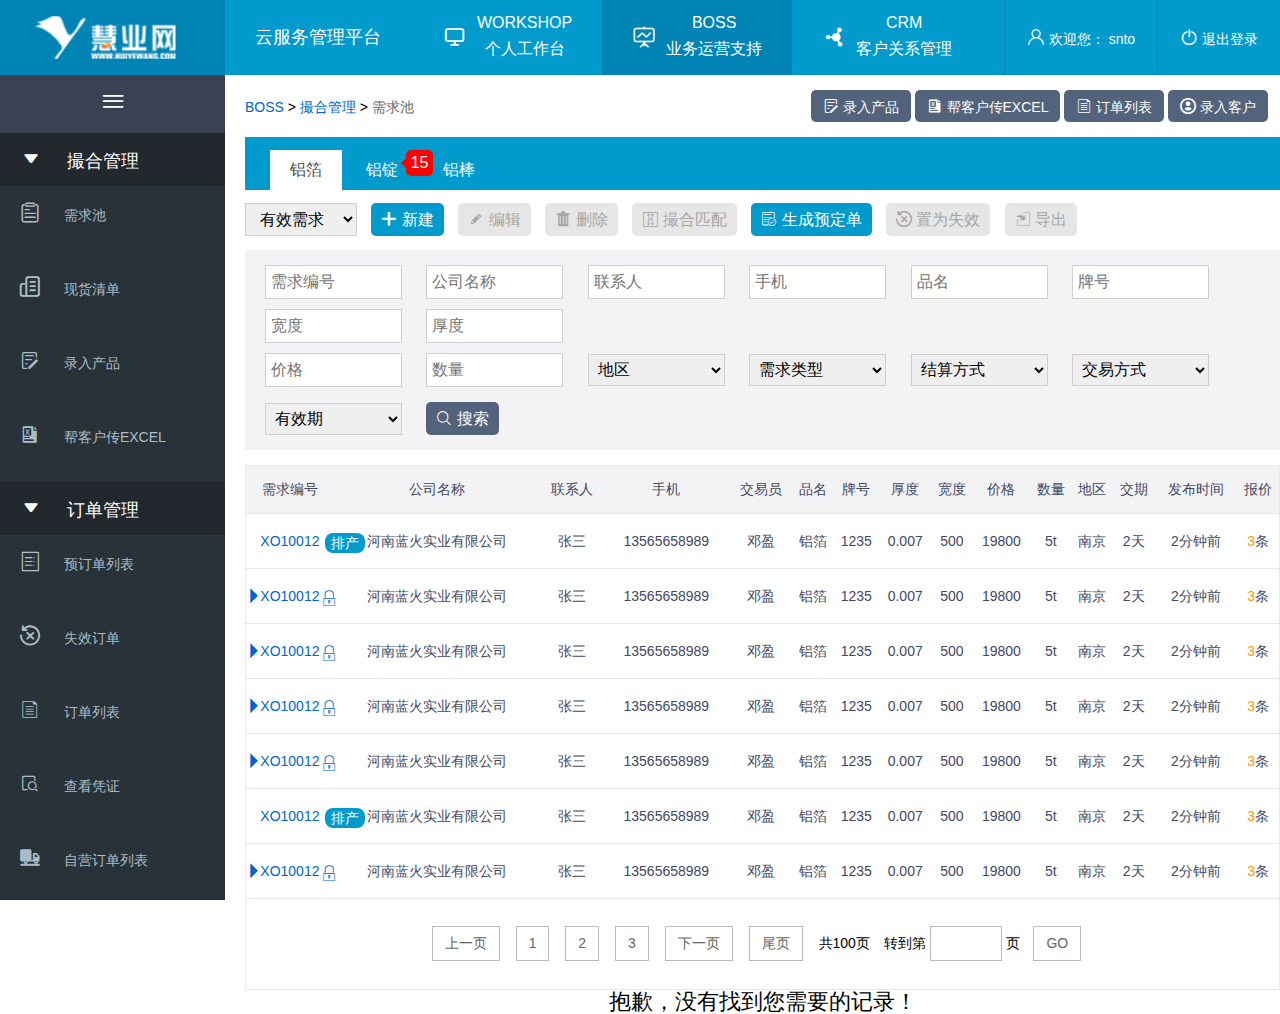
<file: index.html>
<!DOCTYPE html>
<html lang="en">

<head>
    <meta charset="UTF-8">
    <meta name="viewport" content="width=device-width, initial-scale=1.0">
    <title>BOSS后台管理系统</title>
    <!-- 网站图标 -->
    <link rel="icon" href="image/web.ico">
    <!-- 重置样式 -->
    <link rel="stylesheet" href="css/reset.css">
    <!-- 图标字体 -->
    <link rel="stylesheet" href="css/font/iconfont.css">
    <!-- 本页样式 -->
    <link rel="stylesheet" href="css/index.css">
    <!-- jq -->
    <script src="js/jquery-3.4.1.min.js"></script>
    <!-- 弹出层 -->
    <link rel="stylesheet" href="js/layer/theme/default/layer.css">
    <script src="js/layer/layer.js"></script>
    
</head>

<body>
    <!-- 页面主体 -->
    <div class="main clearfix">
        <!-- 左侧导航 -->
        <div class="nav fl">
            <div class="inner">
                <div class="logo fl"></div>
            <a href="javascript:;" class="top-btn tc block layout">
                <span class="iconfont icon-caidan white"></span>
            </a>
            <div class="list-wrap">
                <div class="list">
                    <div class="title">
                        <a class="font18 white inline" href="javascript:;">
                            <span class="iconfont icon-xiala" style="font-size: 22px;"></span>
                            撮合管理
                        </a>
                    </div>
                    <ul class="item">
                        <li>
                            <a class="font14 a0" index="0" href="javascript:;">
                                <span class="iconfont icon-qingdan" style="font-size: 20px;"></span>
                                需求池
                            </a>
                        </li>
                        <li>
                            <a class="font14 a1" index="1" href="javascript:;">
                                <span class="iconfont icon-mingxiqingdanlei" style="font-size: 20px;"></span>
                                现货清单
                            </a>
                        </li>
                        <li>
                            <a class="font14 a2" index="2" href="javascript:;">
                                <span class="iconfont icon-luru-xianxing" style="font-size: 20px;"></span>
                                录入产品
                            </a>
                        </li>
                        <li>
                            <a class="font14 a3" index="3" href="javascript:;">
                                <span class="iconfont icon-daochuexcel" style="font-size: 20px;"></span>
                                帮客户传EXCEL
                            </a>
                        </li>
                    </ul>
                </div>
                <div class="list">
                    <div class="title">
                        <a class="font18 white inline" href="javascript:;">
                            <span class="iconfont icon-xiala" style="font-size: 22px;"></span>
                            订单管理
                        </a>
                    </div>
                    <ul class="item">
                        <li>
                            <a class="font14 a4" index="4" href="javascript:;">
                                <span class="iconfont icon-liebiao" style="font-size: 20px;"></span>
                                预订单列表
                            </a>
                        </li>
                        <li>
                            <a class="font14 a5" index="5" href="javascript:;">
                                <span class="iconfont icon-yudingshibai" style="font-size: 20px;"></span>
                                失效订单
                            </a>
                        </li>
                        <li>
                            <a class="font14 a6" index="6" href="javascript:;">
                                <span class="iconfont icon-yewubaobiao" style="font-size: 20px;"></span>
                                订单列表
                            </a>
                        </li>
                        <li>
                            <a class="font14 a7" index="7" href="javascript:;">
                                <span class="iconfont icon-chakanpingzheng" style="font-size: 20px;"></span>
                                查看凭证
                            </a>
                        </li>
                        <li>
                            <a class="font14 a8" index="8" href="javascript:;">
                                <span class="iconfont icon-yunshuche" style="font-size: 20px;"></span>
                                自营订单列表
                            </a>
                        </li>
                    </ul>
                </div>
                <div class="list">
                    <div class="title">
                        <a class="font18 white inline" href="javascript:;">
                            <span class="iconfont icon-xiala" style="font-size: 22px;"></span>
                            统计报表
                        </a>
                    </div>
                    <ul class="item">
                        <li>
                            <a class="font14 a9" index="9" href="javascript:;">
                                <span class="iconfont icon-tongji" style="font-size: 20px;"></span>
                                业务统计
                            </a>
                        </li>
                        <li>
                            <a class="font14 a10" index="10" href="javascript:;">
                                <span class="iconfont icon-tongji1" style="font-size: 20px;"></span>
                                客户成单统计
                            </a>
                        </li>
                        <li>
                            <a class="font14 a11" index="11" href="javascript:;">
                                <span class="iconfont icon-kehu" style="font-size: 20px;"></span>
                                客户维护统计
                            </a>
                        </li>
                    </ul>
                </div>
            </div>
            </div>
        </div>
        <!-- 右侧内容 -->
        <div class="content fl">
                <div class="header clearfix">
                    <!-- 菜单列表 -->
                    <ul class="menu clearfix fl">
                        <li class="fl">
                            <a class="inline white font18 tc" href="javascript:;">
                                云服务管理平台
                            </a>
                        </li>
                        <li class="fl">
                            <a class="inline white font16 tc clearfix" href="javascript:;">
                                <span class="iconfont icon-diannao fl"></span>
                                <div class="fl text font16">
                                    <p>WORKSHOP</p>
                                    <p>个人工作台</p>
                                </div>
                            </a>
                        </li>
                        <li class="fl">
                            <a class="inline white font16 tc clearfix on" href="javascript:;">
                                <span class="iconfont icon-13 fl"></span>
                                <div class="fl text font16">
                                    <p>BOSS</p>
                                    <p>业务运营支持</p>
                                </div>
                            </a>
                        </li>
                        <li class="fl">
                            <a class="inline white font16 tc clearfix" href="javascript:;">
                                <span class="iconfont icon-guanxi fl"></span>
                                <div class="fl text font16">
                                    <p>CRM</p>
                                    <p>客户关系管理</p>
                                </div>
                            </a>
                        </li>
                    </ul>
                    <!-- 个人账户 -->
                    <ul class="self white fr clearfix">
                        <li class="fl userli pore">
                            <a class="inline font14 white" href="javascript:;">
                                <span class="iconfont icon-geren font22"></span>
                                欢迎您：
                                <span>snto</span>
                            </a>
                            <ul class="box pt10 pb10">
                                <li><a class="tc" href="#">个人资料</a></li>
                                <li><a class="tc" href="#">组织构架</a></li>
                                <li><a class="tc" href="#">权限分配</a></li>
                                <li><a class="tc" href="#">用户管理</a></li>
                            </ul>
                        </li>
                        <li class="fl">
                            <a class="inline font14 white" href="javascript:;">
                                <span class="iconfont icon-guanji font22"></span>
                                退出登录
                            </a>
                        </li>
                    </ul>
                </div>
            <div class="pl20">
                <!-- 面包屑 -->
                <div class="bread clearfix">
                    <!-- 面包屑 -->
                    <div class="left fl">
                        <a href="javascript:;">BOSS</a>
                        <span>></span>
                        <a href="javascript:;">撮合管理</a>
                        <span>></span>
                        <a href="javascript:;">需求池</a>
                    </div>
                    <!-- 按钮组 -->
                    <div class="btn-group fr">
                        <a class="inline white" href="javascript:;">
                            <span class="iconfont icon-luru-xianxing"></span>
                            录入产品
                        </a>
                        <a class="inline white" href="javascript:;">
                            <span class="iconfont icon-daochuexcel"></span>
                            帮客户传EXCEL
                        </a>
                        <a class="inline white" href="javascript:;">
                            <span class="iconfont icon-yewubaobiao"></span>
                            订单列表
                        </a>
                        <a class="inline white" href="javascript:;">
                            <span class="iconfont icon-yonghuluru"></span>
                            录入客户
                        </a>
                    </div>
                </div>
                <!-- 标题 -->
                <div class="title font16">
                    <a class="inline white on" href="javascript:;">铝箔</a>
                    <a class="inline white pore" href="javascript:;">铝锭
                        <div class="red-num">15</div>
                    </a>
                    <a class="inline white" href="javascript:;">铝棒</a>
                </div>
                <!-- 操作 -->
                <div class="ope font16">
                    <select class="sec font16">
                        <option class="font16" value="有效需求">有效需求</option>
                        <option class="font16" value="无效需求">无效需求</option>
                    </select>
                    <a class="inline do able" href="javascript:;">
                        <span class="iconfont icon-jia"></span>
                        新建
                    </a>
                    <a class="inline do noable" href="javascript:;">
                        <span class="iconfont icon-bianji-copy"></span>
                        编辑
                    </a>
                    <a class="inline do noable" href="javascript:;">
                        <span class="iconfont icon-icon_del"></span>
                        删除
                    </a>
                    <a class="inline do noable" href="javascript:;">
                        <span class="iconfont icon-navicon-wlpp"></span>
                        撮合匹配
                    </a>
                    <a class="inline do able" href="javascript:;">
                        <span class="iconfont icon-yiwanchengdingdan"></span>
                        生成预定单
                    </a>
                    <a class="inline do noable" href="javascript:;">
                        <span class="iconfont icon-yudingshibai"></span>
                        置为失效
                    </a>
                    <a class="inline do noable" href="javascript:;">
                        <span class="iconfont icon-daoru"></span>
                        导出
                    </a>
                </div>
                <!-- 筛选 -->
                <div class="filter font16 pt15">
                    <div class="line">
                        <input class="font16 mb10" type="text" placeholder="需求编号">
                        <input class="font16 mb10" type="text" placeholder="公司名称">
                        <input class="font16 mb10" type="text" placeholder="联系人">
                        <input class="font16 mb10" type="text" placeholder="手机">
                        <input class="font16 mb10" type="text" placeholder="品名">
                        <input class="font16 mb10" type="text" placeholder="牌号">
                        <input class="font16 mb10" type="text" placeholder="宽度">
                        <input class="font16 mb10" type="text" placeholder="厚度">
                    </div>
                    <div class="line">
                        <input class="font16 mb15" type="text" placeholder="价格">
                        <input class="font16 mb15" type="text" placeholder="数量">
                        <select class="sec font16 mb15">
                            <option class="font16" value="地区">地区</option>
                            <option class="font16" value="长沙">长沙</option>
                        </select>
                        <select class="sec font16 mb15">
                            <option class="font16" value="需求类型">需求类型</option>
                            <option class="font16" value="长期需求">长期需求</option>
                        </select>
                        <select class="sec font16 mb15">
                            <option class="font16" value="结算方式">结算方式</option>
                            <option class="font16" value="银联卡">银联卡</option>
                        </select>
                        <select class="sec font16 mb15">
                            <option class="font16" value="交易方式">交易方式</option>
                            <option class="font16" value="银联卡">银联卡</option>
                        </select>
                        <select class="sec font16 mb15">
                            <option class="font16" value="有效期">有效期</option>
                            <option class="font16" value="1年">1年</option>
                        </select>
                        <a class="inline ml20 pl10 pr10 search white" href="javascript:;">
                            <span class="iconfont icon-sousuo"></span>
                            搜索
                        </a>
                    </div>
                </div>
                <!-- 表格 -->
                <table style="width: 100%;" class="tc mt15 font14 table">
                    <thead class="thead">
                        <tr class="tc">
                            <td>需求编号</td>
                            <td>公司名称</td>
                            <td>联系人</td>
                            <td>手机</td>
                            <td>交易员</td>
                            <td>品名</td>
                            <td>牌号</td>
                            <td>厚度</td>
                            <td>宽度</td>
                            <td>价格</td>
                            <td>数量</td>
                            <td>地区</td>
                            <td>交期</td>
                            <td>发布时间</td>
                            <td>报价</td>
                        </tr>
                    </thead>
                    <tbody class="tbd">
                        <tr>
                            <td><span class="pai pore">XO10012</span></td>
                            <td>河南蓝火实业有限公司</td>
                            <td>张三</td>
                            <td>13565658989</td>
                            <td>邓盈</td>
                            <td>铝箔</td>
                            <td>1235</td>
                            <td>0.007</td>
                            <td>500</td>
                            <td>19800</td>
                            <td>5t</td>
                            <td>南京</td>
                            <td>2天</td>
                            <td>2分钟前</td>
                            <td><span class="orange">3</span>条</td>
                        </tr>
                        <tr>
                            <td><span class="on pore">XO10012</span></td>
                            <td>河南蓝火实业有限公司</td>
                            <td>张三</td>
                            <td>13565658989</td>
                            <td>邓盈</td>
                            <td>铝箔</td>
                            <td>1235</td>
                            <td>0.007</td>
                            <td>500</td>
                            <td>19800</td>
                            <td>5t</td>
                            <td>南京</td>
                            <td>2天</td>
                            <td>2分钟前</td>
                            <td><span class="orange">3</span>条</td>
                        </tr>
                        <tr>
                            <td><span class="on pore">XO10012</span></td>
                            <td>河南蓝火实业有限公司</td>
                            <td>张三</td>
                            <td>13565658989</td>
                            <td>邓盈</td>
                            <td>铝箔</td>
                            <td>1235</td>
                            <td>0.007</td>
                            <td>500</td>
                            <td>19800</td>
                            <td>5t</td>
                            <td>南京</td>
                            <td>2天</td>
                            <td>2分钟前</td>
                            <td><span class="orange">3</span>条</td>
                        </tr>
                        <tr>
                            <td><span class="on pore">XO10012</span></td>
                            <td>河南蓝火实业有限公司</td>
                            <td>张三</td>
                            <td>13565658989</td>
                            <td>邓盈</td>
                            <td>铝箔</td>
                            <td>1235</td>
                            <td>0.007</td>
                            <td>500</td>
                            <td>19800</td>
                            <td>5t</td>
                            <td>南京</td>
                            <td>2天</td>
                            <td>2分钟前</td>
                            <td><span class="orange">3</span>条</td>
                        </tr>
                        <tr>
                            <td><span class="on pore">XO10012</span></td>
                            <td>河南蓝火实业有限公司</td>
                            <td>张三</td>
                            <td>13565658989</td>
                            <td>邓盈</td>
                            <td>铝箔</td>
                            <td>1235</td>
                            <td>0.007</td>
                            <td>500</td>
                            <td>19800</td>
                            <td>5t</td>
                            <td>南京</td>
                            <td>2天</td>
                            <td>2分钟前</td>
                            <td><span class="orange">3</span>条</td>
                        </tr>
                        <tr>
                            <td><span class="pai pore">XO10012</span></td>
                            <td>河南蓝火实业有限公司</td>
                            <td>张三</td>
                            <td>13565658989</td>
                            <td>邓盈</td>
                            <td>铝箔</td>
                            <td>1235</td>
                            <td>0.007</td>
                            <td>500</td>
                            <td>19800</td>
                            <td>5t</td>
                            <td>南京</td>
                            <td>2天</td>
                            <td>2分钟前</td>
                            <td><span class="orange">3</span>条</td>
                        </tr>
                        <tr>
                            <td><span class="on pore">XO10012</span></td>
                            <td>河南蓝火实业有限公司</td>
                            <td>张三</td>
                            <td>13565658989</td>
                            <td>邓盈</td>
                            <td>铝箔</td>
                            <td>1235</td>
                            <td>0.007</td>
                            <td>500</td>
                            <td>19800</td>
                            <td>5t</td>
                            <td>南京</td>
                            <td>2天</td>
                            <td>2分钟前</td>
                            <td><span class="orange">3</span>条</td>
                        </tr>
                    </tbody>
                    <tfoot class="tfoot">
                        <tr>
                            <td class="tc" colspan="15">
                                <a href="javascript:;">上一页</a>
                                <a href="javascript:;">1</a>
                                <a href="javascript:;">2</a>
                                <a href="javascript:;">3</a>
                                <a href="javascript:;">下一页</a>
                                <a href="javascript:;">尾页</a>
                                <span class="mr10 black">共100页</span>
                                <span class="black">转到第</span>
                                <input type="text">
                                <span class="mr10 black">页</span>
                                <a href="javascript:;">GO</a>
                            </td>
                        </tr>
                    </tfoot>
                </table>
                <p class="tc black font22 lh24">抱歉，没有找到您需要的记录！</p>
            </div>
        </div>
        <!-- 本页JS -->
    <script src="js/index.js"></script>
    </div>
</body>

</html>
</file>
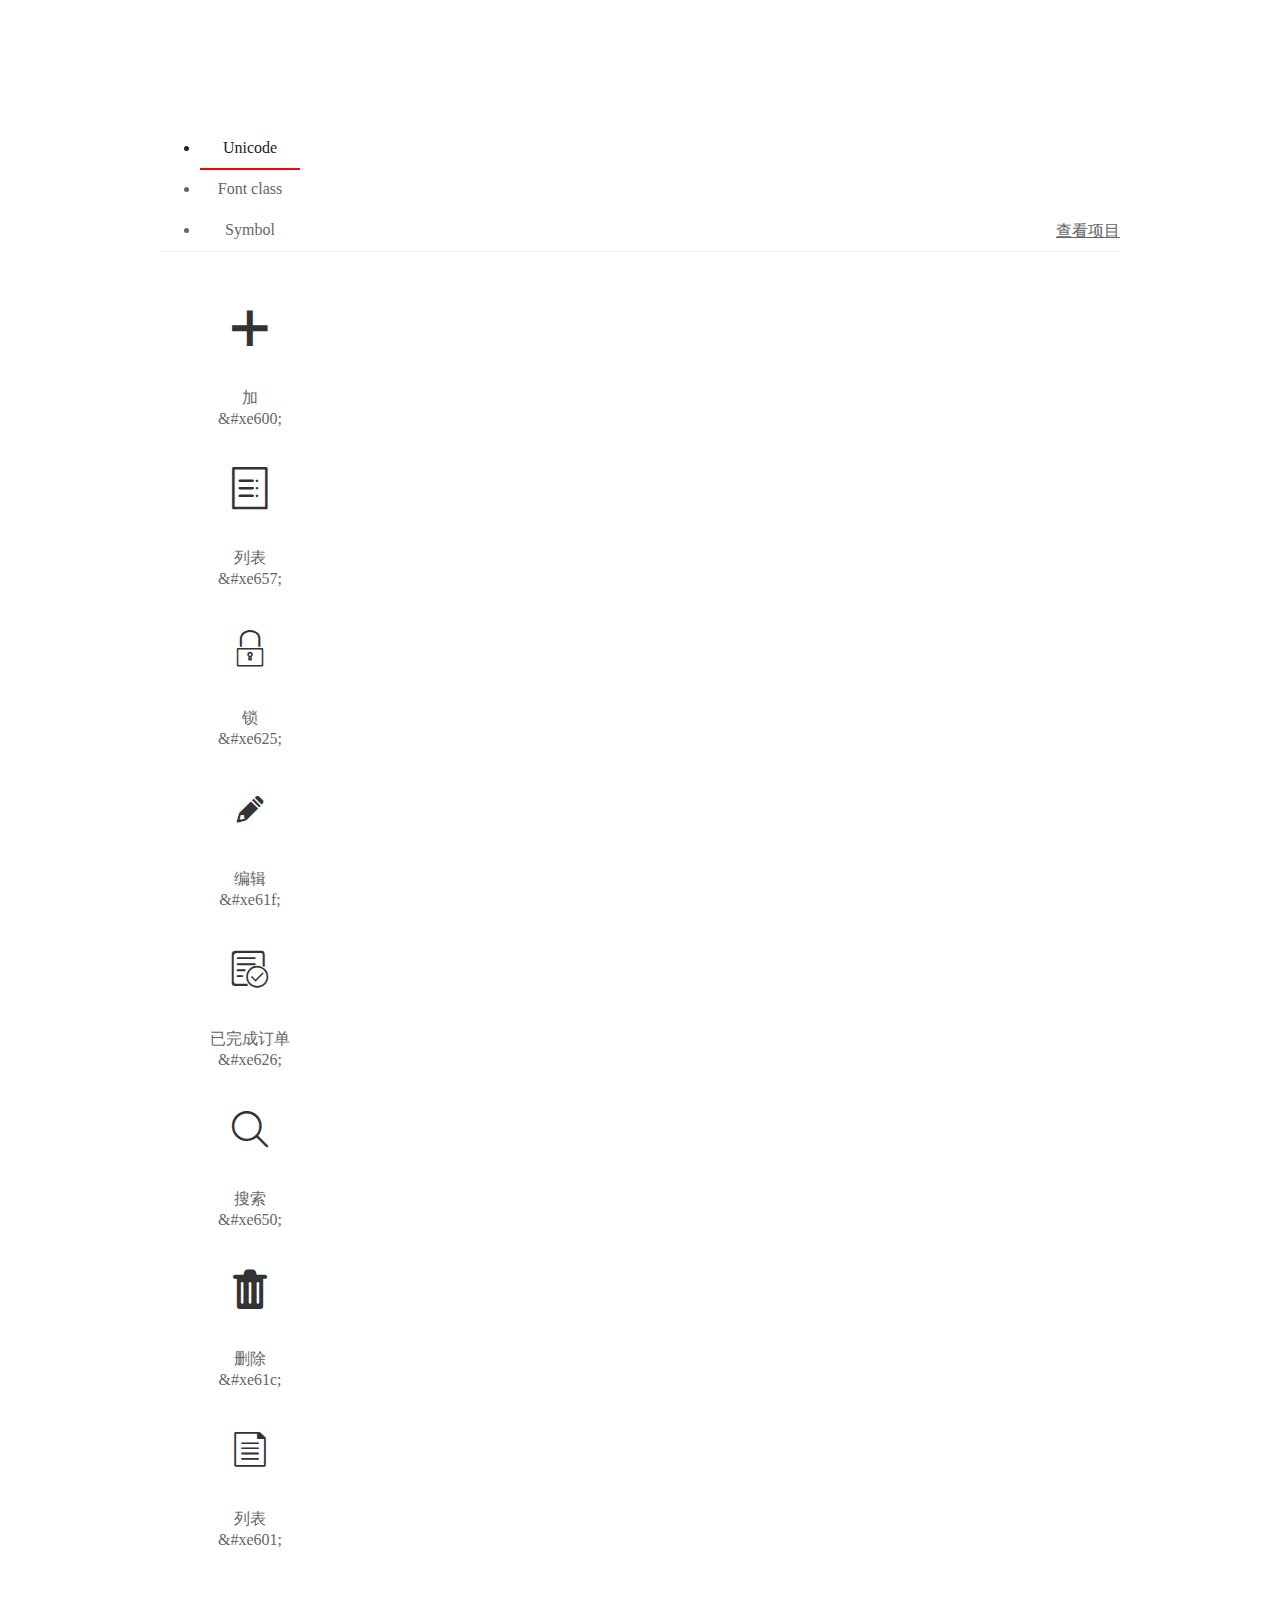
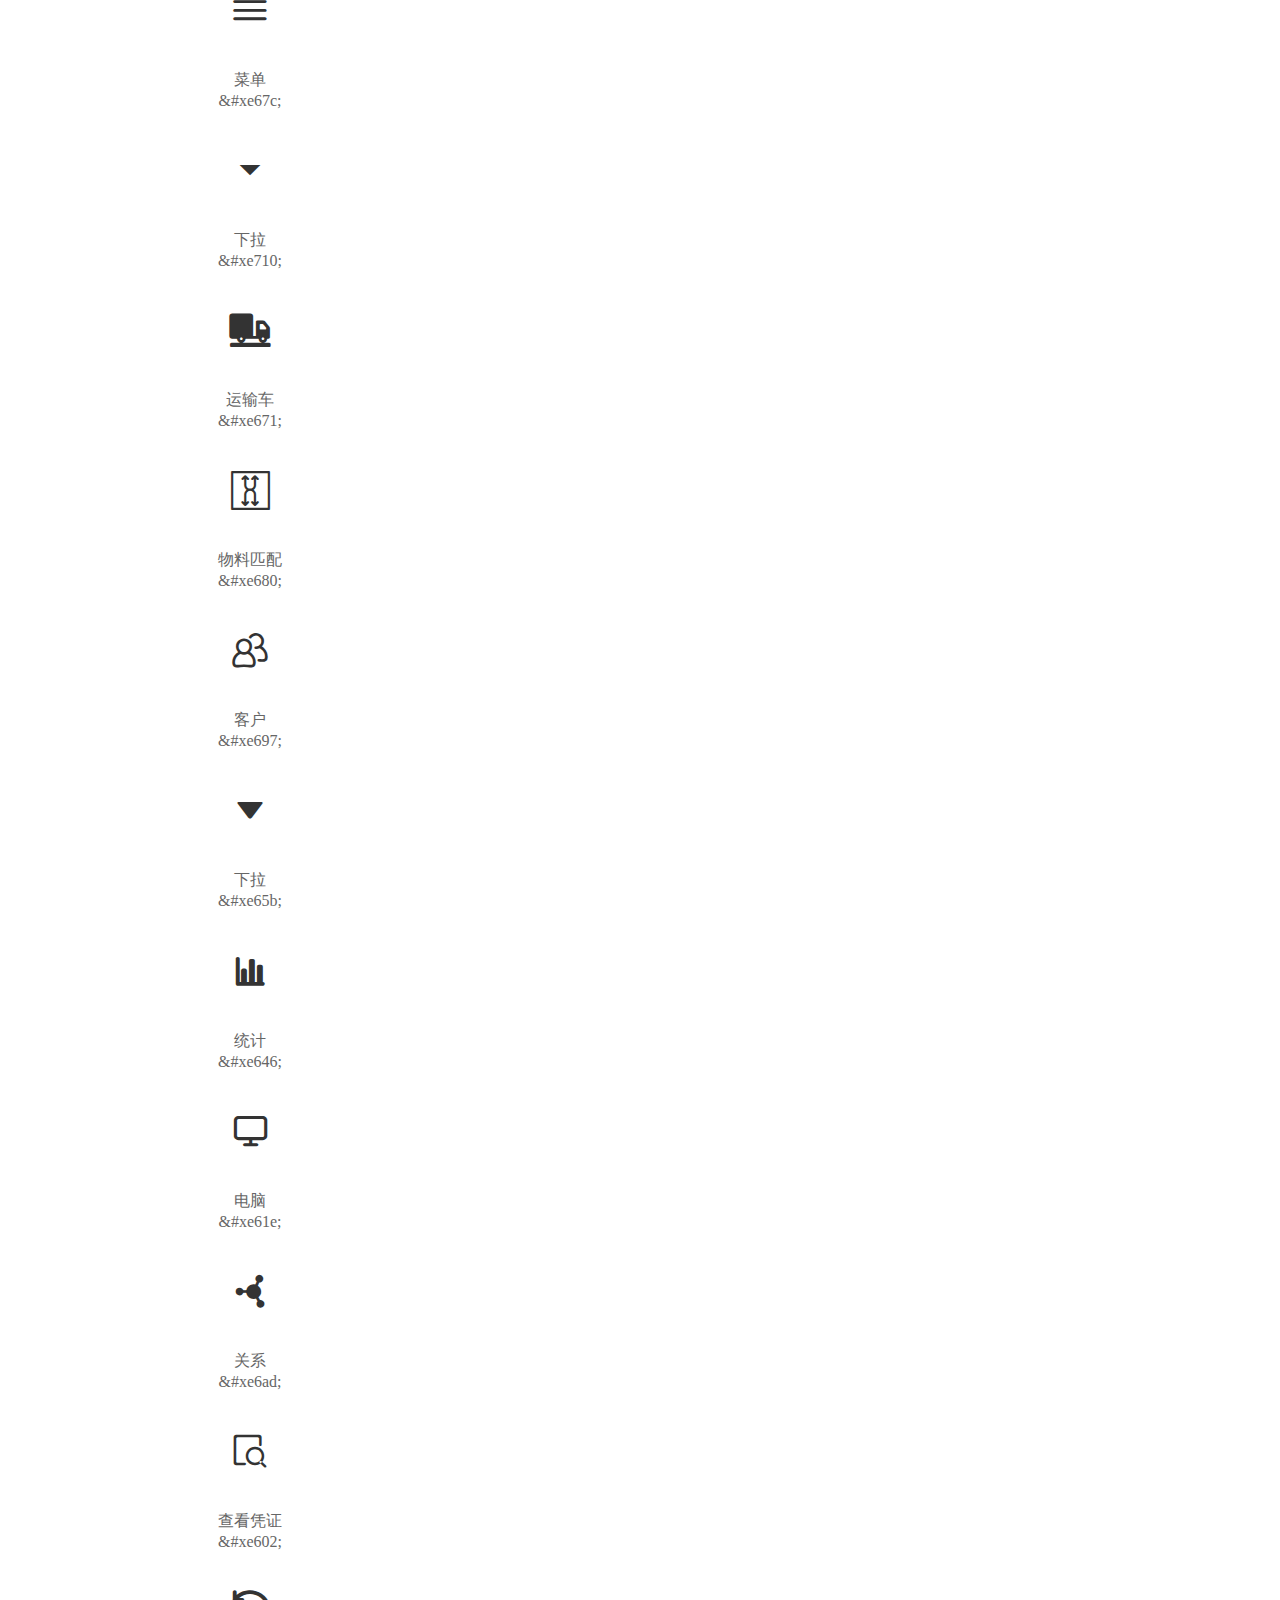
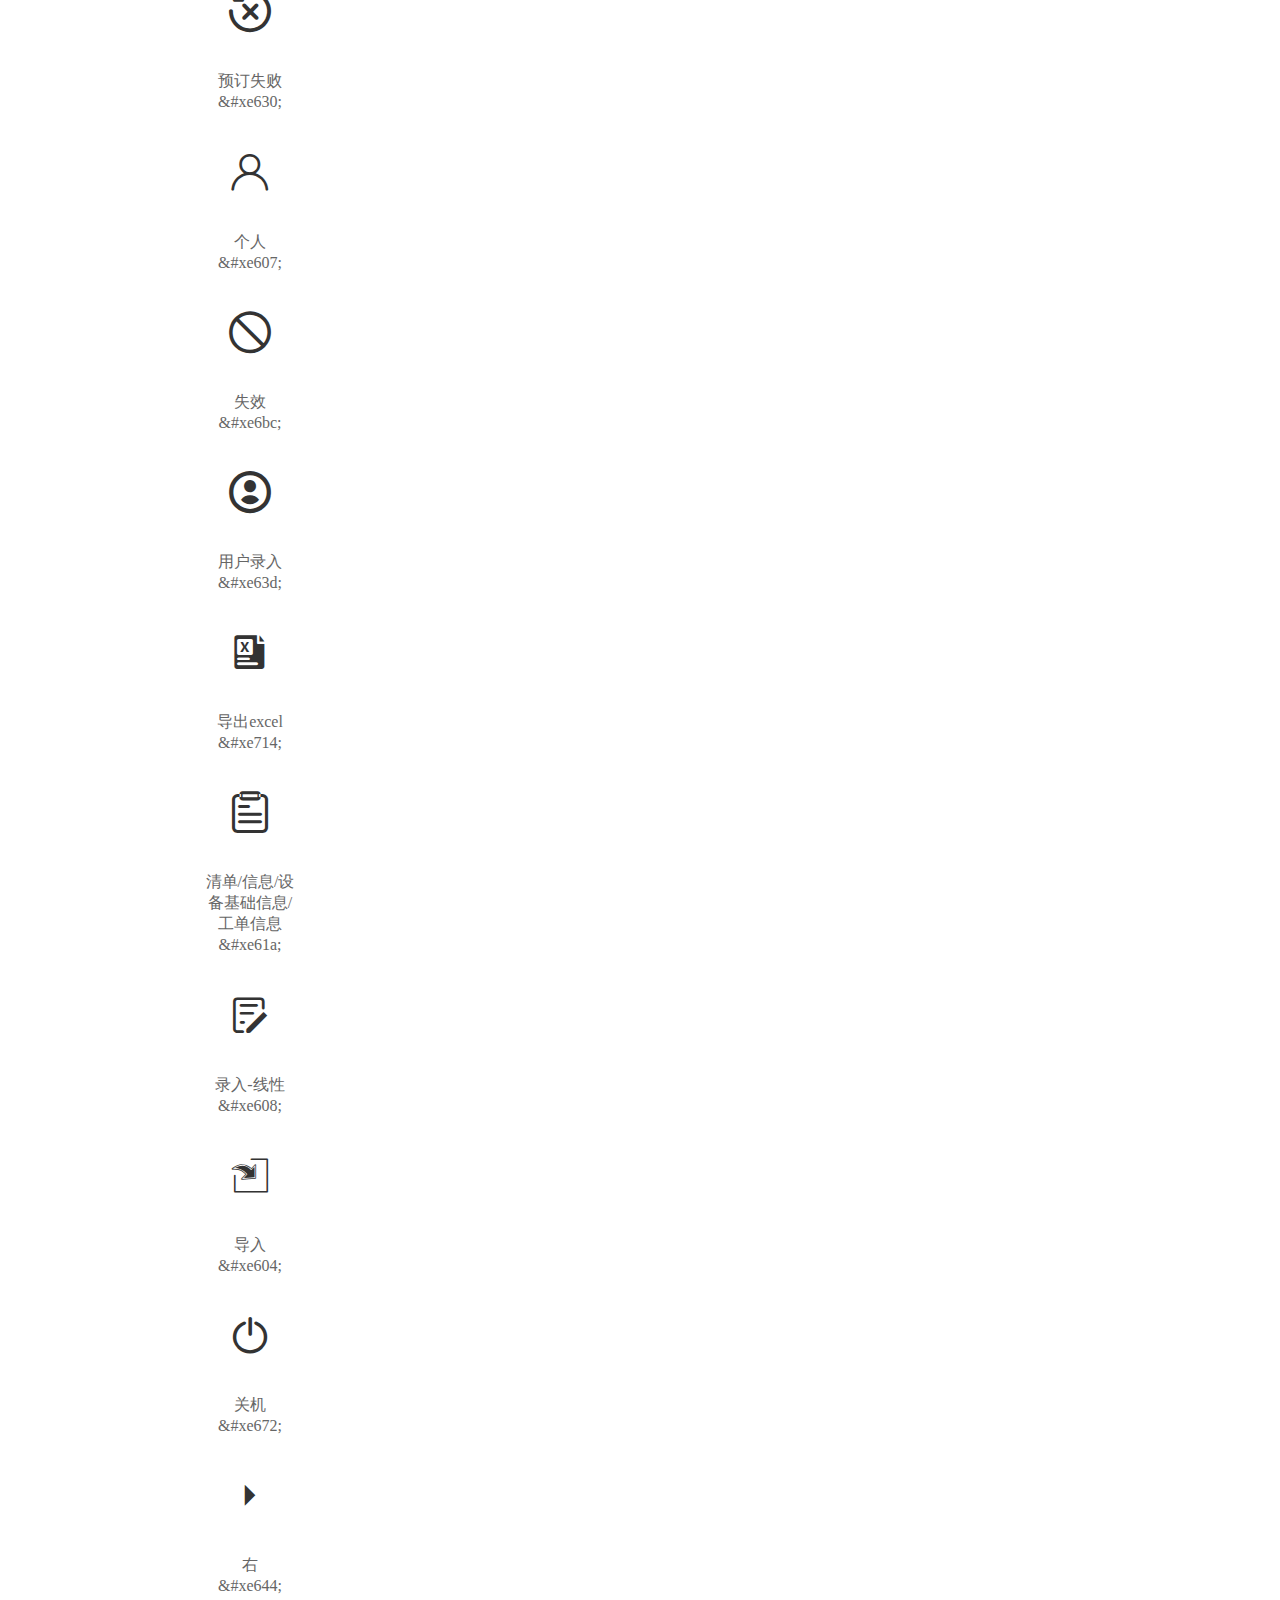
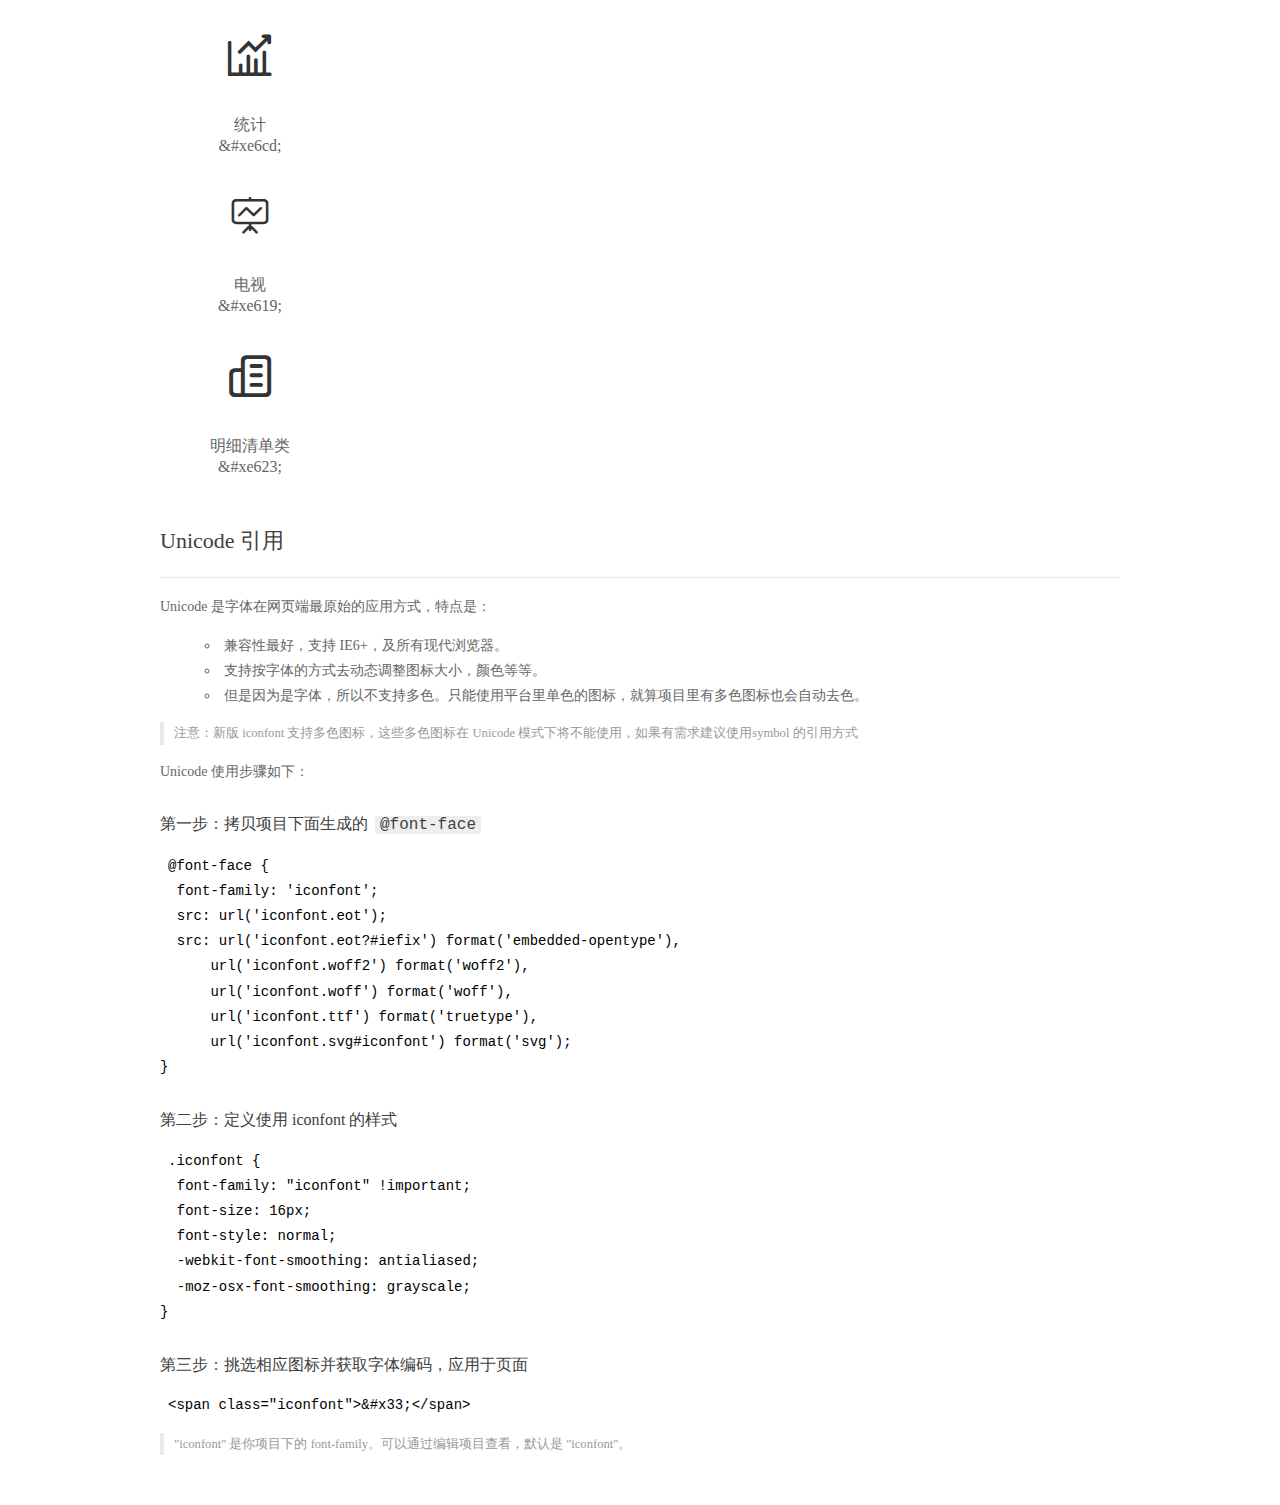
<file: css/font/demo_index.html>
<!DOCTYPE html>
<html>
<head>
  <meta charset="utf-8"/>
  <title>IconFont Demo</title>
  <link rel="shortcut icon" href="https://img.alicdn.com/tps/i4/TB1_oz6GVXXXXaFXpXXJDFnIXXX-64-64.ico" type="image/x-icon"/>
  <link rel="stylesheet" href="https://g.alicdn.com/thx/cube/1.3.2/cube.min.css">
  <link rel="stylesheet" href="demo.css">
  <link rel="stylesheet" href="iconfont.css">
  <script src="iconfont.js"></script>
  <!-- jQuery -->
  <script src="https://a1.alicdn.com/oss/uploads/2018/12/26/7bfddb60-08e8-11e9-9b04-53e73bb6408b.js"></script>
  <!-- 代码高亮 -->
  <script src="https://a1.alicdn.com/oss/uploads/2018/12/26/a3f714d0-08e6-11e9-8a15-ebf944d7534c.js"></script>
</head>
<body>
  <div class="main">
    <h1 class="logo"><a href="https://www.iconfont.cn/" title="iconfont 首页" target="_blank">&#xe86b;</a></h1>
    <div class="nav-tabs">
      <ul id="tabs" class="dib-box">
        <li class="dib active"><span>Unicode</span></li>
        <li class="dib"><span>Font class</span></li>
        <li class="dib"><span>Symbol</span></li>
      </ul>
      
      <a href="https://www.iconfont.cn/manage/index?manage_type=myprojects&projectId=2188421" target="_blank" class="nav-more">查看项目</a>
      
    </div>
    <div class="tab-container">
      <div class="content unicode" style="display: block;">
          <ul class="icon_lists dib-box">
          
            <li class="dib">
              <span class="icon iconfont">&#xe600;</span>
                <div class="name">加</div>
                <div class="code-name">&amp;#xe600;</div>
              </li>
          
            <li class="dib">
              <span class="icon iconfont">&#xe657;</span>
                <div class="name">列表</div>
                <div class="code-name">&amp;#xe657;</div>
              </li>
          
            <li class="dib">
              <span class="icon iconfont">&#xe625;</span>
                <div class="name">锁</div>
                <div class="code-name">&amp;#xe625;</div>
              </li>
          
            <li class="dib">
              <span class="icon iconfont">&#xe61f;</span>
                <div class="name">编辑</div>
                <div class="code-name">&amp;#xe61f;</div>
              </li>
          
            <li class="dib">
              <span class="icon iconfont">&#xe626;</span>
                <div class="name">已完成订单</div>
                <div class="code-name">&amp;#xe626;</div>
              </li>
          
            <li class="dib">
              <span class="icon iconfont">&#xe650;</span>
                <div class="name">搜索</div>
                <div class="code-name">&amp;#xe650;</div>
              </li>
          
            <li class="dib">
              <span class="icon iconfont">&#xe61c;</span>
                <div class="name">删除</div>
                <div class="code-name">&amp;#xe61c;</div>
              </li>
          
            <li class="dib">
              <span class="icon iconfont">&#xe601;</span>
                <div class="name">列表</div>
                <div class="code-name">&amp;#xe601;</div>
              </li>
          
            <li class="dib">
              <span class="icon iconfont">&#xe67c;</span>
                <div class="name">菜单</div>
                <div class="code-name">&amp;#xe67c;</div>
              </li>
          
            <li class="dib">
              <span class="icon iconfont">&#xe710;</span>
                <div class="name">下拉</div>
                <div class="code-name">&amp;#xe710;</div>
              </li>
          
            <li class="dib">
              <span class="icon iconfont">&#xe671;</span>
                <div class="name">运输车</div>
                <div class="code-name">&amp;#xe671;</div>
              </li>
          
            <li class="dib">
              <span class="icon iconfont">&#xe680;</span>
                <div class="name">物料匹配</div>
                <div class="code-name">&amp;#xe680;</div>
              </li>
          
            <li class="dib">
              <span class="icon iconfont">&#xe697;</span>
                <div class="name">客户</div>
                <div class="code-name">&amp;#xe697;</div>
              </li>
          
            <li class="dib">
              <span class="icon iconfont">&#xe65b;</span>
                <div class="name">下拉</div>
                <div class="code-name">&amp;#xe65b;</div>
              </li>
          
            <li class="dib">
              <span class="icon iconfont">&#xe646;</span>
                <div class="name">统计</div>
                <div class="code-name">&amp;#xe646;</div>
              </li>
          
            <li class="dib">
              <span class="icon iconfont">&#xe61e;</span>
                <div class="name">电脑</div>
                <div class="code-name">&amp;#xe61e;</div>
              </li>
          
            <li class="dib">
              <span class="icon iconfont">&#xe6ad;</span>
                <div class="name">关系</div>
                <div class="code-name">&amp;#xe6ad;</div>
              </li>
          
            <li class="dib">
              <span class="icon iconfont">&#xe602;</span>
                <div class="name">查看凭证</div>
                <div class="code-name">&amp;#xe602;</div>
              </li>
          
            <li class="dib">
              <span class="icon iconfont">&#xe630;</span>
                <div class="name">预订失败</div>
                <div class="code-name">&amp;#xe630;</div>
              </li>
          
            <li class="dib">
              <span class="icon iconfont">&#xe607;</span>
                <div class="name">个人</div>
                <div class="code-name">&amp;#xe607;</div>
              </li>
          
            <li class="dib">
              <span class="icon iconfont">&#xe6bc;</span>
                <div class="name">失效</div>
                <div class="code-name">&amp;#xe6bc;</div>
              </li>
          
            <li class="dib">
              <span class="icon iconfont">&#xe63d;</span>
                <div class="name">用户录入</div>
                <div class="code-name">&amp;#xe63d;</div>
              </li>
          
            <li class="dib">
              <span class="icon iconfont">&#xe714;</span>
                <div class="name">导出excel</div>
                <div class="code-name">&amp;#xe714;</div>
              </li>
          
            <li class="dib">
              <span class="icon iconfont">&#xe61a;</span>
                <div class="name">清单/信息/设备基础信息/工单信息</div>
                <div class="code-name">&amp;#xe61a;</div>
              </li>
          
            <li class="dib">
              <span class="icon iconfont">&#xe608;</span>
                <div class="name">录入-线性</div>
                <div class="code-name">&amp;#xe608;</div>
              </li>
          
            <li class="dib">
              <span class="icon iconfont">&#xe604;</span>
                <div class="name">导入</div>
                <div class="code-name">&amp;#xe604;</div>
              </li>
          
            <li class="dib">
              <span class="icon iconfont">&#xe672;</span>
                <div class="name">关机</div>
                <div class="code-name">&amp;#xe672;</div>
              </li>
          
            <li class="dib">
              <span class="icon iconfont">&#xe644;</span>
                <div class="name">右</div>
                <div class="code-name">&amp;#xe644;</div>
              </li>
          
            <li class="dib">
              <span class="icon iconfont">&#xe6cd;</span>
                <div class="name">统计</div>
                <div class="code-name">&amp;#xe6cd;</div>
              </li>
          
            <li class="dib">
              <span class="icon iconfont">&#xe619;</span>
                <div class="name">电视</div>
                <div class="code-name">&amp;#xe619;</div>
              </li>
          
            <li class="dib">
              <span class="icon iconfont">&#xe623;</span>
                <div class="name">明细清单类</div>
                <div class="code-name">&amp;#xe623;</div>
              </li>
          
          </ul>
          <div class="article markdown">
          <h2 id="unicode-">Unicode 引用</h2>
          <hr>

          <p>Unicode 是字体在网页端最原始的应用方式，特点是：</p>
          <ul>
            <li>兼容性最好，支持 IE6+，及所有现代浏览器。</li>
            <li>支持按字体的方式去动态调整图标大小，颜色等等。</li>
            <li>但是因为是字体，所以不支持多色。只能使用平台里单色的图标，就算项目里有多色图标也会自动去色。</li>
          </ul>
          <blockquote>
            <p>注意：新版 iconfont 支持多色图标，这些多色图标在 Unicode 模式下将不能使用，如果有需求建议使用symbol 的引用方式</p>
          </blockquote>
          <p>Unicode 使用步骤如下：</p>
          <h3 id="-font-face">第一步：拷贝项目下面生成的 <code>@font-face</code></h3>
<pre><code class="language-css"
>@font-face {
  font-family: 'iconfont';
  src: url('iconfont.eot');
  src: url('iconfont.eot?#iefix') format('embedded-opentype'),
      url('iconfont.woff2') format('woff2'),
      url('iconfont.woff') format('woff'),
      url('iconfont.ttf') format('truetype'),
      url('iconfont.svg#iconfont') format('svg');
}
</code></pre>
          <h3 id="-iconfont-">第二步：定义使用 iconfont 的样式</h3>
<pre><code class="language-css"
>.iconfont {
  font-family: "iconfont" !important;
  font-size: 16px;
  font-style: normal;
  -webkit-font-smoothing: antialiased;
  -moz-osx-font-smoothing: grayscale;
}
</code></pre>
          <h3 id="-">第三步：挑选相应图标并获取字体编码，应用于页面</h3>
<pre>
<code class="language-html"
>&lt;span class="iconfont"&gt;&amp;#x33;&lt;/span&gt;
</code></pre>
          <blockquote>
            <p>"iconfont" 是你项目下的 font-family。可以通过编辑项目查看，默认是 "iconfont"。</p>
          </blockquote>
          </div>
      </div>
      <div class="content font-class">
        <ul class="icon_lists dib-box">
          
          <li class="dib">
            <span class="icon iconfont icon-jia"></span>
            <div class="name">
              加
            </div>
            <div class="code-name">.icon-jia
            </div>
          </li>
          
          <li class="dib">
            <span class="icon iconfont icon-liebiao"></span>
            <div class="name">
              列表
            </div>
            <div class="code-name">.icon-liebiao
            </div>
          </li>
          
          <li class="dib">
            <span class="icon iconfont icon-lock"></span>
            <div class="name">
              锁
            </div>
            <div class="code-name">.icon-lock
            </div>
          </li>
          
          <li class="dib">
            <span class="icon iconfont icon-bianji-copy"></span>
            <div class="name">
              编辑
            </div>
            <div class="code-name">.icon-bianji-copy
            </div>
          </li>
          
          <li class="dib">
            <span class="icon iconfont icon-yiwanchengdingdan"></span>
            <div class="name">
              已完成订单
            </div>
            <div class="code-name">.icon-yiwanchengdingdan
            </div>
          </li>
          
          <li class="dib">
            <span class="icon iconfont icon-sousuo"></span>
            <div class="name">
              搜索
            </div>
            <div class="code-name">.icon-sousuo
            </div>
          </li>
          
          <li class="dib">
            <span class="icon iconfont icon-icon_del"></span>
            <div class="name">
              删除
            </div>
            <div class="code-name">.icon-icon_del
            </div>
          </li>
          
          <li class="dib">
            <span class="icon iconfont icon-yewubaobiao"></span>
            <div class="name">
              列表
            </div>
            <div class="code-name">.icon-yewubaobiao
            </div>
          </li>
          
          <li class="dib">
            <span class="icon iconfont icon-caidan"></span>
            <div class="name">
              菜单
            </div>
            <div class="code-name">.icon-caidan
            </div>
          </li>
          
          <li class="dib">
            <span class="icon iconfont icon-plus-select-down"></span>
            <div class="name">
              下拉
            </div>
            <div class="code-name">.icon-plus-select-down
            </div>
          </li>
          
          <li class="dib">
            <span class="icon iconfont icon-yunshuche"></span>
            <div class="name">
              运输车
            </div>
            <div class="code-name">.icon-yunshuche
            </div>
          </li>
          
          <li class="dib">
            <span class="icon iconfont icon-navicon-wlpp"></span>
            <div class="name">
              物料匹配
            </div>
            <div class="code-name">.icon-navicon-wlpp
            </div>
          </li>
          
          <li class="dib">
            <span class="icon iconfont icon-kehu"></span>
            <div class="name">
              客户
            </div>
            <div class="code-name">.icon-kehu
            </div>
          </li>
          
          <li class="dib">
            <span class="icon iconfont icon-xiala"></span>
            <div class="name">
              下拉
            </div>
            <div class="code-name">.icon-xiala
            </div>
          </li>
          
          <li class="dib">
            <span class="icon iconfont icon-tongji"></span>
            <div class="name">
              统计
            </div>
            <div class="code-name">.icon-tongji
            </div>
          </li>
          
          <li class="dib">
            <span class="icon iconfont icon-diannao"></span>
            <div class="name">
              电脑
            </div>
            <div class="code-name">.icon-diannao
            </div>
          </li>
          
          <li class="dib">
            <span class="icon iconfont icon-guanxi"></span>
            <div class="name">
              关系
            </div>
            <div class="code-name">.icon-guanxi
            </div>
          </li>
          
          <li class="dib">
            <span class="icon iconfont icon-chakanpingzheng"></span>
            <div class="name">
              查看凭证
            </div>
            <div class="code-name">.icon-chakanpingzheng
            </div>
          </li>
          
          <li class="dib">
            <span class="icon iconfont icon-yudingshibai"></span>
            <div class="name">
              预订失败
            </div>
            <div class="code-name">.icon-yudingshibai
            </div>
          </li>
          
          <li class="dib">
            <span class="icon iconfont icon-geren"></span>
            <div class="name">
              个人
            </div>
            <div class="code-name">.icon-geren
            </div>
          </li>
          
          <li class="dib">
            <span class="icon iconfont icon-shixiao"></span>
            <div class="name">
              失效
            </div>
            <div class="code-name">.icon-shixiao
            </div>
          </li>
          
          <li class="dib">
            <span class="icon iconfont icon-yonghuluru"></span>
            <div class="name">
              用户录入
            </div>
            <div class="code-name">.icon-yonghuluru
            </div>
          </li>
          
          <li class="dib">
            <span class="icon iconfont icon-daochuexcel"></span>
            <div class="name">
              导出excel
            </div>
            <div class="code-name">.icon-daochuexcel
            </div>
          </li>
          
          <li class="dib">
            <span class="icon iconfont icon-qingdan"></span>
            <div class="name">
              清单/信息/设备基础信息/工单信息
            </div>
            <div class="code-name">.icon-qingdan
            </div>
          </li>
          
          <li class="dib">
            <span class="icon iconfont icon-luru-xianxing"></span>
            <div class="name">
              录入-线性
            </div>
            <div class="code-name">.icon-luru-xianxing
            </div>
          </li>
          
          <li class="dib">
            <span class="icon iconfont icon-daoru"></span>
            <div class="name">
              导入
            </div>
            <div class="code-name">.icon-daoru
            </div>
          </li>
          
          <li class="dib">
            <span class="icon iconfont icon-guanji"></span>
            <div class="name">
              关机
            </div>
            <div class="code-name">.icon-guanji
            </div>
          </li>
          
          <li class="dib">
            <span class="icon iconfont icon-you1"></span>
            <div class="name">
              右
            </div>
            <div class="code-name">.icon-you1
            </div>
          </li>
          
          <li class="dib">
            <span class="icon iconfont icon-tongji1"></span>
            <div class="name">
              统计
            </div>
            <div class="code-name">.icon-tongji1
            </div>
          </li>
          
          <li class="dib">
            <span class="icon iconfont icon-13"></span>
            <div class="name">
              电视
            </div>
            <div class="code-name">.icon-13
            </div>
          </li>
          
          <li class="dib">
            <span class="icon iconfont icon-mingxiqingdanlei"></span>
            <div class="name">
              明细清单类
            </div>
            <div class="code-name">.icon-mingxiqingdanlei
            </div>
          </li>
          
        </ul>
        <div class="article markdown">
        <h2 id="font-class-">font-class 引用</h2>
        <hr>

        <p>font-class 是 Unicode 使用方式的一种变种，主要是解决 Unicode 书写不直观，语意不明确的问题。</p>
        <p>与 Unicode 使用方式相比，具有如下特点：</p>
        <ul>
          <li>兼容性良好，支持 IE8+，及所有现代浏览器。</li>
          <li>相比于 Unicode 语意明确，书写更直观。可以很容易分辨这个 icon 是什么。</li>
          <li>因为使用 class 来定义图标，所以当要替换图标时，只需要修改 class 里面的 Unicode 引用。</li>
          <li>不过因为本质上还是使用的字体，所以多色图标还是不支持的。</li>
        </ul>
        <p>使用步骤如下：</p>
        <h3 id="-fontclass-">第一步：引入项目下面生成的 fontclass 代码：</h3>
<pre><code class="language-html">&lt;link rel="stylesheet" href="./iconfont.css"&gt;
</code></pre>
        <h3 id="-">第二步：挑选相应图标并获取类名，应用于页面：</h3>
<pre><code class="language-html">&lt;span class="iconfont icon-xxx"&gt;&lt;/span&gt;
</code></pre>
        <blockquote>
          <p>"
            iconfont" 是你项目下的 font-family。可以通过编辑项目查看，默认是 "iconfont"。</p>
        </blockquote>
      </div>
      </div>
      <div class="content symbol">
          <ul class="icon_lists dib-box">
          
            <li class="dib">
                <svg class="icon svg-icon" aria-hidden="true">
                  <use xlink:href="#icon-jia"></use>
                </svg>
                <div class="name">加</div>
                <div class="code-name">#icon-jia</div>
            </li>
          
            <li class="dib">
                <svg class="icon svg-icon" aria-hidden="true">
                  <use xlink:href="#icon-liebiao"></use>
                </svg>
                <div class="name">列表</div>
                <div class="code-name">#icon-liebiao</div>
            </li>
          
            <li class="dib">
                <svg class="icon svg-icon" aria-hidden="true">
                  <use xlink:href="#icon-lock"></use>
                </svg>
                <div class="name">锁</div>
                <div class="code-name">#icon-lock</div>
            </li>
          
            <li class="dib">
                <svg class="icon svg-icon" aria-hidden="true">
                  <use xlink:href="#icon-bianji-copy"></use>
                </svg>
                <div class="name">编辑</div>
                <div class="code-name">#icon-bianji-copy</div>
            </li>
          
            <li class="dib">
                <svg class="icon svg-icon" aria-hidden="true">
                  <use xlink:href="#icon-yiwanchengdingdan"></use>
                </svg>
                <div class="name">已完成订单</div>
                <div class="code-name">#icon-yiwanchengdingdan</div>
            </li>
          
            <li class="dib">
                <svg class="icon svg-icon" aria-hidden="true">
                  <use xlink:href="#icon-sousuo"></use>
                </svg>
                <div class="name">搜索</div>
                <div class="code-name">#icon-sousuo</div>
            </li>
          
            <li class="dib">
                <svg class="icon svg-icon" aria-hidden="true">
                  <use xlink:href="#icon-icon_del"></use>
                </svg>
                <div class="name">删除</div>
                <div class="code-name">#icon-icon_del</div>
            </li>
          
            <li class="dib">
                <svg class="icon svg-icon" aria-hidden="true">
                  <use xlink:href="#icon-yewubaobiao"></use>
                </svg>
                <div class="name">列表</div>
                <div class="code-name">#icon-yewubaobiao</div>
            </li>
          
            <li class="dib">
                <svg class="icon svg-icon" aria-hidden="true">
                  <use xlink:href="#icon-caidan"></use>
                </svg>
                <div class="name">菜单</div>
                <div class="code-name">#icon-caidan</div>
            </li>
          
            <li class="dib">
                <svg class="icon svg-icon" aria-hidden="true">
                  <use xlink:href="#icon-plus-select-down"></use>
                </svg>
                <div class="name">下拉</div>
                <div class="code-name">#icon-plus-select-down</div>
            </li>
          
            <li class="dib">
                <svg class="icon svg-icon" aria-hidden="true">
                  <use xlink:href="#icon-yunshuche"></use>
                </svg>
                <div class="name">运输车</div>
                <div class="code-name">#icon-yunshuche</div>
            </li>
          
            <li class="dib">
                <svg class="icon svg-icon" aria-hidden="true">
                  <use xlink:href="#icon-navicon-wlpp"></use>
                </svg>
                <div class="name">物料匹配</div>
                <div class="code-name">#icon-navicon-wlpp</div>
            </li>
          
            <li class="dib">
                <svg class="icon svg-icon" aria-hidden="true">
                  <use xlink:href="#icon-kehu"></use>
                </svg>
                <div class="name">客户</div>
                <div class="code-name">#icon-kehu</div>
            </li>
          
            <li class="dib">
                <svg class="icon svg-icon" aria-hidden="true">
                  <use xlink:href="#icon-xiala"></use>
                </svg>
                <div class="name">下拉</div>
                <div class="code-name">#icon-xiala</div>
            </li>
          
            <li class="dib">
                <svg class="icon svg-icon" aria-hidden="true">
                  <use xlink:href="#icon-tongji"></use>
                </svg>
                <div class="name">统计</div>
                <div class="code-name">#icon-tongji</div>
            </li>
          
            <li class="dib">
                <svg class="icon svg-icon" aria-hidden="true">
                  <use xlink:href="#icon-diannao"></use>
                </svg>
                <div class="name">电脑</div>
                <div class="code-name">#icon-diannao</div>
            </li>
          
            <li class="dib">
                <svg class="icon svg-icon" aria-hidden="true">
                  <use xlink:href="#icon-guanxi"></use>
                </svg>
                <div class="name">关系</div>
                <div class="code-name">#icon-guanxi</div>
            </li>
          
            <li class="dib">
                <svg class="icon svg-icon" aria-hidden="true">
                  <use xlink:href="#icon-chakanpingzheng"></use>
                </svg>
                <div class="name">查看凭证</div>
                <div class="code-name">#icon-chakanpingzheng</div>
            </li>
          
            <li class="dib">
                <svg class="icon svg-icon" aria-hidden="true">
                  <use xlink:href="#icon-yudingshibai"></use>
                </svg>
                <div class="name">预订失败</div>
                <div class="code-name">#icon-yudingshibai</div>
            </li>
          
            <li class="dib">
                <svg class="icon svg-icon" aria-hidden="true">
                  <use xlink:href="#icon-geren"></use>
                </svg>
                <div class="name">个人</div>
                <div class="code-name">#icon-geren</div>
            </li>
          
            <li class="dib">
                <svg class="icon svg-icon" aria-hidden="true">
                  <use xlink:href="#icon-shixiao"></use>
                </svg>
                <div class="name">失效</div>
                <div class="code-name">#icon-shixiao</div>
            </li>
          
            <li class="dib">
                <svg class="icon svg-icon" aria-hidden="true">
                  <use xlink:href="#icon-yonghuluru"></use>
                </svg>
                <div class="name">用户录入</div>
                <div class="code-name">#icon-yonghuluru</div>
            </li>
          
            <li class="dib">
                <svg class="icon svg-icon" aria-hidden="true">
                  <use xlink:href="#icon-daochuexcel"></use>
                </svg>
                <div class="name">导出excel</div>
                <div class="code-name">#icon-daochuexcel</div>
            </li>
          
            <li class="dib">
                <svg class="icon svg-icon" aria-hidden="true">
                  <use xlink:href="#icon-qingdan"></use>
                </svg>
                <div class="name">清单/信息/设备基础信息/工单信息</div>
                <div class="code-name">#icon-qingdan</div>
            </li>
          
            <li class="dib">
                <svg class="icon svg-icon" aria-hidden="true">
                  <use xlink:href="#icon-luru-xianxing"></use>
                </svg>
                <div class="name">录入-线性</div>
                <div class="code-name">#icon-luru-xianxing</div>
            </li>
          
            <li class="dib">
                <svg class="icon svg-icon" aria-hidden="true">
                  <use xlink:href="#icon-daoru"></use>
                </svg>
                <div class="name">导入</div>
                <div class="code-name">#icon-daoru</div>
            </li>
          
            <li class="dib">
                <svg class="icon svg-icon" aria-hidden="true">
                  <use xlink:href="#icon-guanji"></use>
                </svg>
                <div class="name">关机</div>
                <div class="code-name">#icon-guanji</div>
            </li>
          
            <li class="dib">
                <svg class="icon svg-icon" aria-hidden="true">
                  <use xlink:href="#icon-you1"></use>
                </svg>
                <div class="name">右</div>
                <div class="code-name">#icon-you1</div>
            </li>
          
            <li class="dib">
                <svg class="icon svg-icon" aria-hidden="true">
                  <use xlink:href="#icon-tongji1"></use>
                </svg>
                <div class="name">统计</div>
                <div class="code-name">#icon-tongji1</div>
            </li>
          
            <li class="dib">
                <svg class="icon svg-icon" aria-hidden="true">
                  <use xlink:href="#icon-13"></use>
                </svg>
                <div class="name">电视</div>
                <div class="code-name">#icon-13</div>
            </li>
          
            <li class="dib">
                <svg class="icon svg-icon" aria-hidden="true">
                  <use xlink:href="#icon-mingxiqingdanlei"></use>
                </svg>
                <div class="name">明细清单类</div>
                <div class="code-name">#icon-mingxiqingdanlei</div>
            </li>
          
          </ul>
          <div class="article markdown">
          <h2 id="symbol-">Symbol 引用</h2>
          <hr>

          <p>这是一种全新的使用方式，应该说这才是未来的主流，也是平台目前推荐的用法。相关介绍可以参考这篇<a href="">文章</a>
            这种用法其实是做了一个 SVG 的集合，与另外两种相比具有如下特点：</p>
          <ul>
            <li>支持多色图标了，不再受单色限制。</li>
            <li>通过一些技巧，支持像字体那样，通过 <code>font-size</code>, <code>color</code> 来调整样式。</li>
            <li>兼容性较差，支持 IE9+，及现代浏览器。</li>
            <li>浏览器渲染 SVG 的性能一般，还不如 png。</li>
          </ul>
          <p>使用步骤如下：</p>
          <h3 id="-symbol-">第一步：引入项目下面生成的 symbol 代码：</h3>
<pre><code class="language-html">&lt;script src="./iconfont.js"&gt;&lt;/script&gt;
</code></pre>
          <h3 id="-css-">第二步：加入通用 CSS 代码（引入一次就行）：</h3>
<pre><code class="language-html">&lt;style&gt;
.icon {
  width: 1em;
  height: 1em;
  vertical-align: -0.15em;
  fill: currentColor;
  overflow: hidden;
}
&lt;/style&gt;
</code></pre>
          <h3 id="-">第三步：挑选相应图标并获取类名，应用于页面：</h3>
<pre><code class="language-html">&lt;svg class="icon" aria-hidden="true"&gt;
  &lt;use xlink:href="#icon-xxx"&gt;&lt;/use&gt;
&lt;/svg&gt;
</code></pre>
          </div>
      </div>

    </div>
  </div>
  <script>
  $(document).ready(function () {
      $('.tab-container .content:first').show()

      $('#tabs li').click(function (e) {
        var tabContent = $('.tab-container .content')
        var index = $(this).index()

        if ($(this).hasClass('active')) {
          return
        } else {
          $('#tabs li').removeClass('active')
          $(this).addClass('active')

          tabContent.hide().eq(index).fadeIn()
        }
      })
    })
  </script>
</body>
</html>
</file>
<file: css/font/iconfont.css>
@font-face {font-family: "iconfont";
  src: url('iconfont.eot?t=1604822479080'); /* IE9 */
  src: url('iconfont.eot?t=1604822479080#iefix') format('embedded-opentype'), /* IE6-IE8 */
  url('[data-uri]') format('woff2'),
  url('iconfont.woff?t=1604822479080') format('woff'),
  url('iconfont.ttf?t=1604822479080') format('truetype'), /* chrome, firefox, opera, Safari, Android, iOS 4.2+ */
  url('iconfont.svg?t=1604822479080#iconfont') format('svg'); /* iOS 4.1- */
}

.iconfont {
  font-family: "iconfont" !important;
  font-size: 16px;
  font-style: normal;
  -webkit-font-smoothing: antialiased;
  -moz-osx-font-smoothing: grayscale;
}

.icon-jia:before {
  content: "\e600";
}

.icon-liebiao:before {
  content: "\e657";
}

.icon-lock:before {
  content: "\e625";
}

.icon-bianji-copy:before {
  content: "\e61f";
}

.icon-yiwanchengdingdan:before {
  content: "\e626";
}

.icon-sousuo:before {
  content: "\e650";
}

.icon-icon_del:before {
  content: "\e61c";
}

.icon-yewubaobiao:before {
  content: "\e601";
}

.icon-caidan:before {
  content: "\e67c";
}

.icon-plus-select-down:before {
  content: "\e710";
}

.icon-yunshuche:before {
  content: "\e671";
}

.icon-navicon-wlpp:before {
  content: "\e680";
}

.icon-kehu:before {
  content: "\e697";
}

.icon-xiala:before {
  content: "\e65b";
}

.icon-tongji:before {
  content: "\e646";
}

.icon-diannao:before {
  content: "\e61e";
}

.icon-guanxi:before {
  content: "\e6ad";
}

.icon-chakanpingzheng:before {
  content: "\e602";
}

.icon-yudingshibai:before {
  content: "\e630";
}

.icon-geren:before {
  content: "\e607";
}

.icon-shixiao:before {
  content: "\e6bc";
}

.icon-yonghuluru:before {
  content: "\e63d";
}

.icon-daochuexcel:before {
  content: "\e714";
}

.icon-qingdan:before {
  content: "\e61a";
}

.icon-luru-xianxing:before {
  content: "\e608";
}

.icon-daoru:before {
  content: "\e604";
}

.icon-guanji:before {
  content: "\e672";
}

.icon-you1:before {
  content: "\e644";
}

.icon-tongji1:before {
  content: "\e6cd";
}

.icon-13:before {
  content: "\e619";
}

.icon-mingxiqingdanlei:before {
  content: "\e623";
}
</file>
<file: css/index.css>
/* 首页样式 */

/* 页头样式开始 */
html,body{
    width: 100%;
    height: 100%;
  }
.header{
    background-color: #009acc;
    height: 75px;
}
.logo{
    width: 225px;
    height: 75px;
    background: url(../image/logo.png) no-repeat;
}
.menu li a{
    padding: 0 30px;
    height: 100%;
    overflow: hidden;
}
.menu li a{
    line-height: 75px;
}
.menu li a.on,.menu li a:hover{
    background-color: #0084b5;
}
.menu li a .iconfont{
    font-size: 24px;
    margin-right:10px;
}
.menu li a .text{
    margin-top: 10px;
}
.menu li a .text p{
    line-height: 26px;
}
.self>li>a{
    border-left: 1px solid #0084b5;
    padding: 0 22px;
    height: 75px;
    line-height: 75px;
}
.self li a .iconfont{
    font-size: 18px;
}
.userli:hover .box{
    display: block;
}
.userli .box{
    position: absolute;
    width:100%;
    top: 75px;
    background: #fff;
    z-index: 99999;
    border: 1px solid #0084b5;
    border-top: 0;
    left: 0;
    display: none;
}
.userli .box li a{
    display: block;
    color: #333;
    line-height: 40px;
}
.userli .box li a:hover{
    background: #009acc;
    color: #fff;
}
/* 页头样式结束 */

/* 页面主体导航样式开始 */
.main{
    height: 100%;
}
.nav{
    width: 225px;
    line-height: 53px;
    /* background-color: #293239; */
    position: fixed;
    top: 0;
    bottom: 0;
    z-index: 1;
    /* position: absolute;
    top: 0;
    bottom: 0; */
    /* overflow: hidden; */
    /* height: 100%; */
}
.inner{
    background-color: #293239;
    height: 100%;
    overflow: hidden;
}
.nav .top-btn{
    background-color: #394253;
}
.nav .top-btn .iconfont{
    font-size: 26px;
}
.nav .list .title{
    height: 53px;
    overflow: hidden;
}
.nav .list .title a{
    width: 100%;
    height: 100%;
    background-color: #22282e;
    overflow: hidden;
}
.list,.list-wrap{
    overflow: hidden;
}
.list .iconfont{
    margin: 0 20px;
}
.list .item li{
    color: #acbdc5;
    background-color: #293239;
}
.list .item a{
    display: inline-block;
    width: 100%;
    height: 100%;
    color: #acbdc5;
    overflow: hidden;
    height: 52px;
}
.list .item a:hover{
    color: #fff;
    background-color: #009acc;
}
/* 页面主体导航样式结束 */

/* 页面主体内容样式开始 */
.main .content{
    margin-left: 225px;
    /* position: fixed;
    top: 0;
    bottom: 0;
    left: 0;
    right: 0; */
    position: absolute;
    left: 0;
    right: 0;
    height: 100%;
    z-index: 999;
    background-color: #fff;
}
.bread{
    width: 100%;
    height: 60px;
    line-height: 60px;
    overflow: hidden;
}
.bread .left{
    overflow: hidden;
}
.bread .left a:not(:last-child){
    color: #0066cf;
}
.btn-group{
    margin-right: 12px;
    overflow: hidden;
}
.btn-group a{
    background-color: #53637c;
    border-radius: 5px;
    padding: 0 12px;
    height: 32px;
    line-height: 32px;
}
.main .content .title{
    background-color: #009acc;
    padding-left: 25px;
    height: 53px;
}
.main .content .title a{
    margin-top: 13px;
    line-height: 40px;
    padding: 0 20px;
}
.main .content .title a.on{
    background-color: #fff;
    color: #444;
}
.red-num{
    position: absolute;
    top: 0;
    right: -15px;
    background-color: red;
    color: white;
    padding: 0 5px;
    height: 26px;
    line-height: 26px;
    border-radius:5px;
}
.red-num::before{
    content: "";
    display: inline-block;
    position: absolute;
    left: -10px;
    top: 8px;
    border: transparent solid 5px;
    border-right: red solid 5px;
}
.ope{
    height: 60px;
    line-height: 60px;
}
.ope .sec{
    width: 112px;
    height: 33px;
    padding-left: 10px;
    border: #cecfce solid 1px;
}
.ope .do{
    border-radius: 5px;
    padding: 0 10px;
    height: 33px;
    line-height: 33px;
    margin-left: 10px;
}
.ope .able{
    color: #fff;
    background-color: #009acc;
}
.ope .noable{
    color: #a6a6a7;
    background-color: #e6e6e6;
}
.filter .line input,.filter .line select{
    width: 130px;
    height: 32px;
    border: #cecfce solid 1px;
    padding-left: 5px;
    color: #747476;
    margin-left: 20px;
}
.filter .line select{
    width: 137px;
    color: #000;
}
.filter{
    background-color: #f3f3f5;
}
.search{
    background-color: #53637c;
    border-radius: 5px;
    line-height: 33px;
    height: 33px;
}
.table{
    color: #434863;
    border: #e7e7ef solid 1px;
}
.thead tr{
    background-color: #f3f3f5;
    height: 47px;
    line-height: 47px;
}
.tbd tr{
    height: 54px;
    line-height: 54px;
    border-top: #e7e7ef solid 1px;
}
.tbd tr .on{
    position: relative;
}
.tbd tr .on::before{
    content: "\e644";
    font-family: "iconfont";
    font-size: 30px;
    position: absolute;
    left: -21px;
    top: -17;
}
.tbd tr .on::after{
    content: "\e625";
    font-family: "iconfont";
    font-size: 18px;
    position: absolute;
    right: -19px;
    top:-17px;
}
.tbd tr .pai::after{
    content: "排产";
    display: inline-block;
    border-radius: 8px;
    background-color: #009acc;
    color: #fff;
    height: 20px;
    line-height: 20px;
    padding: 0 6px;
    position: absolute;
    top: 0;
    right: -46px;
}
.tbd tr td:first-child{
    color: #0066cf;
}
.tfoot tr td{
    height: 90px;
    border-top: #e7e7ef solid 1px;
}
.tfoot tr td a{
    display: inline-block;
    padding: 0 12px;
    height: 33px;
    line-height: 33px;
    border: #bbb solid 1px;
    margin-right: 12px;
}
.tfoot tr td input{
    border: #bbb solid 1px;
    height: 33px;
    width: 70px;
}
/* 页面主体内容样式结束 */
/*侧边栏 溢出时滚动*/
.list-wrap{
    overflow-y: auto;
}
.list-wrap::-webkit-scrollbar{
    width: 0;
}
/*ie10+*/
.list-wrap{
    -ms-overflow-style: none;
}
/*firefox*/
.list-wrap{
    scrollbar-width: none;
    overflow: -moz-scrollbars-none;/*旧版本的Firefox*/
}
</file>
<file: js/layer/theme/default/layer.css>
.layui-layer-imgbar,.layui-layer-imgtit a,.layui-layer-tab .layui-layer-title span,.layui-layer-title{text-overflow:ellipsis;white-space:nowrap}html #layuicss-layer{display:none;position:absolute;width:1989px}.layui-layer,.layui-layer-shade{position:fixed;_position:absolute;pointer-events:auto}.layui-layer-shade{top:0;left:0;width:100%;height:100%;_height:expression(document.body.offsetHeight+"px")}.layui-layer{-webkit-overflow-scrolling:touch;top:150px;left:0;margin:0;padding:0;background-color:#fff;-webkit-background-clip:content;border-radius:2px;box-shadow:1px 1px 50px rgba(0,0,0,.3)}.layui-layer-close{position:absolute}.layui-layer-content{position:relative}.layui-layer-border{border:1px solid #B2B2B2;border:1px solid rgba(0,0,0,.1);box-shadow:1px 1px 5px rgba(0,0,0,.2)}.layui-layer-load{background:url(loading-1.gif) center center no-repeat #eee}.layui-layer-ico{background:url(icon.png) no-repeat}.layui-layer-btn a,.layui-layer-dialog .layui-layer-ico,.layui-layer-setwin a{display:inline-block;*display:inline;*zoom:1;vertical-align:top}.layui-layer-move{display:none;position:fixed;*position:absolute;left:0;top:0;width:100%;height:100%;cursor:move;opacity:0;filter:alpha(opacity=0);background-color:#fff;z-index:2147483647}.layui-layer-resize{position:absolute;width:15px;height:15px;right:0;bottom:0;cursor:se-resize}.layer-anim{-webkit-animation-fill-mode:both;animation-fill-mode:both;-webkit-animation-duration:.3s;animation-duration:.3s}@-webkit-keyframes layer-bounceIn{0%{opacity:0;-webkit-transform:scale(.5);transform:scale(.5)}100%{opacity:1;-webkit-transform:scale(1);transform:scale(1)}}@keyframes layer-bounceIn{0%{opacity:0;-webkit-transform:scale(.5);-ms-transform:scale(.5);transform:scale(.5)}100%{opacity:1;-webkit-transform:scale(1);-ms-transform:scale(1);transform:scale(1)}}.layer-anim-00{-webkit-animation-name:layer-bounceIn;animation-name:layer-bounceIn}@-webkit-keyframes layer-zoomInDown{0%{opacity:0;-webkit-transform:scale(.1) translateY(-2000px);transform:scale(.1) translateY(-2000px);-webkit-animation-timing-function:ease-in-out;animation-timing-function:ease-in-out}60%{opacity:1;-webkit-transform:scale(.475) translateY(60px);transform:scale(.475) translateY(60px);-webkit-animation-timing-function:ease-out;animation-timing-function:ease-out}}@keyframes layer-zoomInDown{0%{opacity:0;-webkit-transform:scale(.1) translateY(-2000px);-ms-transform:scale(.1) translateY(-2000px);transform:scale(.1) translateY(-2000px);-webkit-animation-timing-function:ease-in-out;animation-timing-function:ease-in-out}60%{opacity:1;-webkit-transform:scale(.475) translateY(60px);-ms-transform:scale(.475) translateY(60px);transform:scale(.475) translateY(60px);-webkit-animation-timing-function:ease-out;animation-timing-function:ease-out}}.layer-anim-01{-webkit-animation-name:layer-zoomInDown;animation-name:layer-zoomInDown}@-webkit-keyframes layer-fadeInUpBig{0%{opacity:0;-webkit-transform:translateY(2000px);transform:translateY(2000px)}100%{opacity:1;-webkit-transform:translateY(0);transform:translateY(0)}}@keyframes layer-fadeInUpBig{0%{opacity:0;-webkit-transform:translateY(2000px);-ms-transform:translateY(2000px);transform:translateY(2000px)}100%{opacity:1;-webkit-transform:translateY(0);-ms-transform:translateY(0);transform:translateY(0)}}.layer-anim-02{-webkit-animation-name:layer-fadeInUpBig;animation-name:layer-fadeInUpBig}@-webkit-keyframes layer-zoomInLeft{0%{opacity:0;-webkit-transform:scale(.1) translateX(-2000px);transform:scale(.1) translateX(-2000px);-webkit-animation-timing-function:ease-in-out;animation-timing-function:ease-in-out}60%{opacity:1;-webkit-transform:scale(.475) translateX(48px);transform:scale(.475) translateX(48px);-webkit-animation-timing-function:ease-out;animation-timing-function:ease-out}}@keyframes layer-zoomInLeft{0%{opacity:0;-webkit-transform:scale(.1) translateX(-2000px);-ms-transform:scale(.1) translateX(-2000px);transform:scale(.1) translateX(-2000px);-webkit-animation-timing-function:ease-in-out;animation-timing-function:ease-in-out}60%{opacity:1;-webkit-transform:scale(.475) translateX(48px);-ms-transform:scale(.475) translateX(48px);transform:scale(.475) translateX(48px);-webkit-animation-timing-function:ease-out;animation-timing-function:ease-out}}.layer-anim-03{-webkit-animation-name:layer-zoomInLeft;animation-name:layer-zoomInLeft}@-webkit-keyframes layer-rollIn{0%{opacity:0;-webkit-transform:translateX(-100%) rotate(-120deg);transform:translateX(-100%) rotate(-120deg)}100%{opacity:1;-webkit-transform:translateX(0) rotate(0);transform:translateX(0) rotate(0)}}@keyframes layer-rollIn{0%{opacity:0;-webkit-transform:translateX(-100%) rotate(-120deg);-ms-transform:translateX(-100%) rotate(-120deg);transform:translateX(-100%) rotate(-120deg)}100%{opacity:1;-webkit-transform:translateX(0) rotate(0);-ms-transform:translateX(0) rotate(0);transform:translateX(0) rotate(0)}}.layer-anim-04{-webkit-animation-name:layer-rollIn;animation-name:layer-rollIn}@keyframes layer-fadeIn{0%{opacity:0}100%{opacity:1}}.layer-anim-05{-webkit-animation-name:layer-fadeIn;animation-name:layer-fadeIn}@-webkit-keyframes layer-shake{0%,100%{-webkit-transform:translateX(0);transform:translateX(0)}10%,30%,50%,70%,90%{-webkit-transform:translateX(-10px);transform:translateX(-10px)}20%,40%,60%,80%{-webkit-transform:translateX(10px);transform:translateX(10px)}}@keyframes layer-shake{0%,100%{-webkit-transform:translateX(0);-ms-transform:translateX(0);transform:translateX(0)}10%,30%,50%,70%,90%{-webkit-transform:translateX(-10px);-ms-transform:translateX(-10px);transform:translateX(-10px)}20%,40%,60%,80%{-webkit-transform:translateX(10px);-ms-transform:translateX(10px);transform:translateX(10px)}}.layer-anim-06{-webkit-animation-name:layer-shake;animation-name:layer-shake}@-webkit-keyframes fadeIn{0%{opacity:0}100%{opacity:1}}.layui-layer-title{padding:0 80px 0 20px;height:42px;line-height:42px;border-bottom:1px solid #eee;font-size:14px;color:#333;overflow:hidden;background-color:#F8F8F8;border-radius:2px 2px 0 0}.layui-layer-setwin{position:absolute;right:15px;*right:0;top:15px;font-size:0;line-height:initial}.layui-layer-setwin a{position:relative;width:16px;height:16px;margin-left:10px;font-size:12px;_overflow:hidden}.layui-layer-setwin .layui-layer-min cite{position:absolute;width:14px;height:2px;left:0;top:50%;margin-top:-1px;background-color:#2E2D3C;cursor:pointer;_overflow:hidden}.layui-layer-setwin .layui-layer-min:hover cite{background-color:#2D93CA}.layui-layer-setwin .layui-layer-max{background-position:-32px -40px}.layui-layer-setwin .layui-layer-max:hover{background-position:-16px -40px}.layui-layer-setwin .layui-layer-maxmin{background-position:-65px -40px}.layui-layer-setwin .layui-layer-maxmin:hover{background-position:-49px -40px}.layui-layer-setwin .layui-layer-close1{background-position:1px -40px;cursor:pointer}.layui-layer-setwin .layui-layer-close1:hover{opacity:.7}.layui-layer-setwin .layui-layer-close2{position:absolute;right:-28px;top:-28px;width:30px;height:30px;margin-left:0;background-position:-149px -31px;*right:-18px;_display:none}.layui-layer-setwin .layui-layer-close2:hover{background-position:-180px -31px}.layui-layer-btn{text-align:right;padding:0 15px 12px;pointer-events:auto;user-select:none;-webkit-user-select:none}.layui-layer-btn a{height:28px;line-height:28px;margin:5px 5px 0;padding:0 15px;border:1px solid #dedede;background-color:#fff;color:#333;border-radius:2px;font-weight:400;cursor:pointer;text-decoration:none}.layui-layer-btn a:hover{opacity:.9;text-decoration:none}.layui-layer-btn a:active{opacity:.8}.layui-layer-btn .layui-layer-btn0{border-color:#1E9FFF;background-color:#1E9FFF;color:#fff}.layui-layer-btn-l{text-align:left}.layui-layer-btn-c{text-align:center}.layui-layer-dialog{min-width:260px}.layui-layer-dialog .layui-layer-content{position:relative;padding:20px;line-height:24px;word-break:break-all;overflow:hidden;font-size:14px;overflow-x:hidden;overflow-y:auto}.layui-layer-dialog .layui-layer-content .layui-layer-ico{position:absolute;top:16px;left:15px;_left:-40px;width:30px;height:30px}.layui-layer-ico1{background-position:-30px 0}.layui-layer-ico2{background-position:-60px 0}.layui-layer-ico3{background-position:-90px 0}.layui-layer-ico4{background-position:-120px 0}.layui-layer-ico5{background-position:-150px 0}.layui-layer-ico6{background-position:-180px 0}.layui-layer-rim{border:6px solid #8D8D8D;border:6px solid rgba(0,0,0,.3);border-radius:5px;box-shadow:none}.layui-layer-msg{min-width:180px;border:1px solid #D3D4D3;box-shadow:none}.layui-layer-hui{min-width:100px;background-color:#000;filter:alpha(opacity=60);background-color:rgba(0,0,0,.6);color:#fff;border:none}.layui-layer-hui .layui-layer-content{padding:12px 25px;text-align:center}.layui-layer-dialog .layui-layer-padding{padding:20px 20px 20px 55px;text-align:left}.layui-layer-page .layui-layer-content{position:relative;overflow:auto}.layui-layer-iframe .layui-layer-btn,.layui-layer-page .layui-layer-btn{padding-top:10px}.layui-layer-nobg{background:0 0}.layui-layer-iframe iframe{display:block;width:100%}.layui-layer-loading{border-radius:100%;background:0 0;box-shadow:none;border:none}.layui-layer-loading .layui-layer-content{width:60px;height:24px;background:url(loading-0.gif) no-repeat}.layui-layer-loading .layui-layer-loading1{width:37px;height:37px;background:url(loading-1.gif) no-repeat}.layui-layer-ico16,.layui-layer-loading .layui-layer-loading2{width:32px;height:32px;background:url(loading-2.gif) no-repeat}.layui-layer-tips{background:0 0;box-shadow:none;border:none}.layui-layer-tips .layui-layer-content{position:relative;line-height:22px;min-width:12px;padding:8px 15px;font-size:12px;_float:left;border-radius:2px;box-shadow:1px 1px 3px rgba(0,0,0,.2);background-color:#000;color:#fff}.layui-layer-tips .layui-layer-close{right:-2px;top:-1px}.layui-layer-tips i.layui-layer-TipsG{position:absolute;width:0;height:0;border-width:8px;border-color:transparent;border-style:dashed;*overflow:hidden}.layui-layer-tips i.layui-layer-TipsB,.layui-layer-tips i.layui-layer-TipsT{left:5px;border-right-style:solid;border-right-color:#000}.layui-layer-tips i.layui-layer-TipsT{bottom:-8px}.layui-layer-tips i.layui-layer-TipsB{top:-8px}.layui-layer-tips i.layui-layer-TipsL,.layui-layer-tips i.layui-layer-TipsR{top:5px;border-bottom-style:solid;border-bottom-color:#000}.layui-layer-tips i.layui-layer-TipsR{left:-8px}.layui-layer-tips i.layui-layer-TipsL{right:-8px}.layui-layer-lan[type=dialog]{min-width:280px}.layui-layer-lan .layui-layer-title{background:#4476A7;color:#fff;border:none}.layui-layer-lan .layui-layer-btn{padding:5px 10px 10px;text-align:right;border-top:1px solid #E9E7E7}.layui-layer-lan .layui-layer-btn a{background:#fff;border-color:#E9E7E7;color:#333}.layui-layer-lan .layui-layer-btn .layui-layer-btn1{background:#C9C5C5}.layui-layer-molv .layui-layer-title{background:#009f95;color:#fff;border:none}.layui-layer-molv .layui-layer-btn a{background:#009f95;border-color:#009f95}.layui-layer-molv .layui-layer-btn .layui-layer-btn1{background:#92B8B1}.layui-layer-iconext{background:url(icon-ext.png) no-repeat}.layui-layer-prompt .layui-layer-input{display:block;width:230px;height:36px;margin:0 auto;line-height:30px;padding-left:10px;border:1px solid #e6e6e6;color:#333}.layui-layer-prompt textarea.layui-layer-input{width:300px;height:100px;line-height:20px;padding:6px 10px}.layui-layer-prompt .layui-layer-content{padding:20px}.layui-layer-prompt .layui-layer-btn{padding-top:0}.layui-layer-tab{box-shadow:1px 1px 50px rgba(0,0,0,.4)}.layui-layer-tab .layui-layer-title{padding-left:0;overflow:visible}.layui-layer-tab .layui-layer-title span{position:relative;float:left;min-width:80px;max-width:260px;padding:0 20px;text-align:center;overflow:hidden;cursor:pointer}.layui-layer-tab .layui-layer-title span.layui-this{height:43px;border-left:1px solid #eee;border-right:1px solid #eee;background-color:#fff;z-index:10}.layui-layer-tab .layui-layer-title span:first-child{border-left:none}.layui-layer-tabmain{line-height:24px;clear:both}.layui-layer-tabmain .layui-layer-tabli{display:none}.layui-layer-tabmain .layui-layer-tabli.layui-this{display:block}.layui-layer-photos{-webkit-animation-duration:.8s;animation-duration:.8s}.layui-layer-photos .layui-layer-content{overflow:hidden;text-align:center}.layui-layer-photos .layui-layer-phimg img{position:relative;width:100%;display:inline-block;*display:inline;*zoom:1;vertical-align:top}.layui-layer-imgbar,.layui-layer-imguide{display:none}.layui-layer-imgnext,.layui-layer-imgprev{position:absolute;top:50%;width:27px;_width:44px;height:44px;margin-top:-22px;outline:0;blr:expression(this.onFocus=this.blur())}.layui-layer-imgprev{left:10px;background-position:-5px -5px;_background-position:-70px -5px}.layui-layer-imgprev:hover{background-position:-33px -5px;_background-position:-120px -5px}.layui-layer-imgnext{right:10px;_right:8px;background-position:-5px -50px;_background-position:-70px -50px}.layui-layer-imgnext:hover{background-position:-33px -50px;_background-position:-120px -50px}.layui-layer-imgbar{position:absolute;left:0;bottom:0;width:100%;height:32px;line-height:32px;background-color:rgba(0,0,0,.8);background-color:#000\9;filter:Alpha(opacity=80);color:#fff;overflow:hidden;font-size:0}.layui-layer-imgtit *{display:inline-block;*display:inline;*zoom:1;vertical-align:top;font-size:12px}.layui-layer-imgtit a{max-width:65%;overflow:hidden;color:#fff}.layui-layer-imgtit a:hover{color:#fff;text-decoration:underline}.layui-layer-imgtit em{padding-left:10px;font-style:normal}@-webkit-keyframes layer-bounceOut{100%{opacity:0;-webkit-transform:scale(.7);transform:scale(.7)}30%{-webkit-transform:scale(1.05);transform:scale(1.05)}0%{-webkit-transform:scale(1);transform:scale(1)}}@keyframes layer-bounceOut{100%{opacity:0;-webkit-transform:scale(.7);-ms-transform:scale(.7);transform:scale(.7)}30%{-webkit-transform:scale(1.05);-ms-transform:scale(1.05);transform:scale(1.05)}0%{-webkit-transform:scale(1);-ms-transform:scale(1);transform:scale(1)}}.layer-anim-close{-webkit-animation-name:layer-bounceOut;animation-name:layer-bounceOut;-webkit-animation-fill-mode:both;animation-fill-mode:both;-webkit-animation-duration:.2s;animation-duration:.2s}@media screen and (max-width:1100px){.layui-layer-iframe{overflow-y:auto;-webkit-overflow-scrolling:touch}}
</file>
<file: css/font/demo.css>
/* Logo 字体 */
@font-face {
  font-family: "iconfont logo";
  src: url('https://at.alicdn.com/t/font_985780_km7mi63cihi.eot?t=1545807318834');
  src: url('https://at.alicdn.com/t/font_985780_km7mi63cihi.eot?t=1545807318834#iefix') format('embedded-opentype'),
    url('https://at.alicdn.com/t/font_985780_km7mi63cihi.woff?t=1545807318834') format('woff'),
    url('https://at.alicdn.com/t/font_985780_km7mi63cihi.ttf?t=1545807318834') format('truetype'),
    url('https://at.alicdn.com/t/font_985780_km7mi63cihi.svg?t=1545807318834#iconfont') format('svg');
}

.logo {
  font-family: "iconfont logo";
  font-size: 160px;
  font-style: normal;
  -webkit-font-smoothing: antialiased;
  -moz-osx-font-smoothing: grayscale;
}

/* tabs */
.nav-tabs {
  position: relative;
}

.nav-tabs .nav-more {
  position: absolute;
  right: 0;
  bottom: 0;
  height: 42px;
  line-height: 42px;
  color: #666;
}

#tabs {
  border-bottom: 1px solid #eee;
}

#tabs li {
  cursor: pointer;
  width: 100px;
  height: 40px;
  line-height: 40px;
  text-align: center;
  font-size: 16px;
  border-bottom: 2px solid transparent;
  position: relative;
  z-index: 1;
  margin-bottom: -1px;
  color: #666;
}


#tabs .active {
  border-bottom-color: #f00;
  color: #222;
}

.tab-container .content {
  display: none;
}

/* 页面布局 */
.main {
  padding: 30px 100px;
  width: 960px;
  margin: 0 auto;
}

.main .logo {
  color: #333;
  text-align: left;
  margin-bottom: 30px;
  line-height: 1;
  height: 110px;
  margin-top: -50px;
  overflow: hidden;
  *zoom: 1;
}

.main .logo a {
  font-size: 160px;
  color: #333;
}

.helps {
  margin-top: 40px;
}

.helps pre {
  padding: 20px;
  margin: 10px 0;
  border: solid 1px #e7e1cd;
  background-color: #fffdef;
  overflow: auto;
}

.icon_lists {
  width: 100% !important;
  overflow: hidden;
  *zoom: 1;
}

.icon_lists li {
  width: 100px;
  margin-bottom: 10px;
  margin-right: 20px;
  text-align: center;
  list-style: none !important;
  cursor: default;
}

.icon_lists li .code-name {
  line-height: 1.2;
}

.icon_lists .icon {
  display: block;
  height: 100px;
  line-height: 100px;
  font-size: 42px;
  margin: 10px auto;
  color: #333;
  -webkit-transition: font-size 0.25s linear, width 0.25s linear;
  -moz-transition: font-size 0.25s linear, width 0.25s linear;
  transition: font-size 0.25s linear, width 0.25s linear;
}

.icon_lists .icon:hover {
  font-size: 100px;
}

.icon_lists .svg-icon {
  /* 通过设置 font-size 来改变图标大小 */
  width: 1em;
  /* 图标和文字相邻时，垂直对齐 */
  vertical-align: -0.15em;
  /* 通过设置 color 来改变 SVG 的颜色/fill */
  fill: currentColor;
  /* path 和 stroke 溢出 viewBox 部分在 IE 下会显示
      normalize.css 中也包含这行 */
  overflow: hidden;
}

.icon_lists li .name,
.icon_lists li .code-name {
  color: #666;
}

/* markdown 样式 */
.markdown {
  color: #666;
  font-size: 14px;
  line-height: 1.8;
}

.highlight {
  line-height: 1.5;
}

.markdown img {
  vertical-align: middle;
  max-width: 100%;
}

.markdown h1 {
  color: #404040;
  font-weight: 500;
  line-height: 40px;
  margin-bottom: 24px;
}

.markdown h2,
.markdown h3,
.markdown h4,
.markdown h5,
.markdown h6 {
  color: #404040;
  margin: 1.6em 0 0.6em 0;
  font-weight: 500;
  clear: both;
}

.markdown h1 {
  font-size: 28px;
}

.markdown h2 {
  font-size: 22px;
}

.markdown h3 {
  font-size: 16px;
}

.markdown h4 {
  font-size: 14px;
}

.markdown h5 {
  font-size: 12px;
}

.markdown h6 {
  font-size: 12px;
}

.markdown hr {
  height: 1px;
  border: 0;
  background: #e9e9e9;
  margin: 16px 0;
  clear: both;
}

.markdown p {
  margin: 1em 0;
}

.markdown>p,
.markdown>blockquote,
.markdown>.highlight,
.markdown>ol,
.markdown>ul {
  width: 80%;
}

.markdown ul>li {
  list-style: circle;
}

.markdown>ul li,
.markdown blockquote ul>li {
  margin-left: 20px;
  padding-left: 4px;
}

.markdown>ul li p,
.markdown>ol li p {
  margin: 0.6em 0;
}

.markdown ol>li {
  list-style: decimal;
}

.markdown>ol li,
.markdown blockquote ol>li {
  margin-left: 20px;
  padding-left: 4px;
}

.markdown code {
  margin: 0 3px;
  padding: 0 5px;
  background: #eee;
  border-radius: 3px;
}

.markdown strong,
.markdown b {
  font-weight: 600;
}

.markdown>table {
  border-collapse: collapse;
  border-spacing: 0px;
  empty-cells: show;
  border: 1px solid #e9e9e9;
  width: 95%;
  margin-bottom: 24px;
}

.markdown>table th {
  white-space: nowrap;
  color: #333;
  font-weight: 600;
}

.markdown>table th,
.markdown>table td {
  border: 1px solid #e9e9e9;
  padding: 8px 16px;
  text-align: left;
}

.markdown>table th {
  background: #F7F7F7;
}

.markdown blockquote {
  font-size: 90%;
  color: #999;
  border-left: 4px solid #e9e9e9;
  padding-left: 0.8em;
  margin: 1em 0;
}

.markdown blockquote p {
  margin: 0;
}

.markdown .anchor {
  opacity: 0;
  transition: opacity 0.3s ease;
  margin-left: 8px;
}

.markdown .waiting {
  color: #ccc;
}

.markdown h1:hover .anchor,
.markdown h2:hover .anchor,
.markdown h3:hover .anchor,
.markdown h4:hover .anchor,
.markdown h5:hover .anchor,
.markdown h6:hover .anchor {
  opacity: 1;
  display: inline-block;
}

.markdown>br,
.markdown>p>br {
  clear: both;
}


.hljs {
  display: block;
  background: white;
  padding: 0.5em;
  color: #333333;
  overflow-x: auto;
}

.hljs-comment,
.hljs-meta {
  color: #969896;
}

.hljs-string,
.hljs-variable,
.hljs-template-variable,
.hljs-strong,
.hljs-emphasis,
.hljs-quote {
  color: #df5000;
}

.hljs-keyword,
.hljs-selector-tag,
.hljs-type {
  color: #a71d5d;
}

.hljs-literal,
.hljs-symbol,
.hljs-bullet,
.hljs-attribute {
  color: #0086b3;
}

.hljs-section,
.hljs-name {
  color: #63a35c;
}

.hljs-tag {
  color: #333333;
}

.hljs-title,
.hljs-attr,
.hljs-selector-id,
.hljs-selector-class,
.hljs-selector-attr,
.hljs-selector-pseudo {
  color: #795da3;
}

.hljs-addition {
  color: #55a532;
  background-color: #eaffea;
}

.hljs-deletion {
  color: #bd2c00;
  background-color: #ffecec;
}

.hljs-link {
  text-decoration: underline;
}

/* 代码高亮 */
/* PrismJS 1.15.0
https://prismjs.com/download.html#themes=prism&languages=markup+css+clike+javascript */
/**
 * prism.js default theme for JavaScript, CSS and HTML
 * Based on dabblet (http://dabblet.com)
 * @author Lea Verou
 */
code[class*="language-"],
pre[class*="language-"] {
  color: black;
  background: none;
  text-shadow: 0 1px white;
  font-family: Consolas, Monaco, 'Andale Mono', 'Ubuntu Mono', monospace;
  text-align: left;
  white-space: pre;
  word-spacing: normal;
  word-break: normal;
  word-wrap: normal;
  line-height: 1.5;

  -moz-tab-size: 4;
  -o-tab-size: 4;
  tab-size: 4;

  -webkit-hyphens: none;
  -moz-hyphens: none;
  -ms-hyphens: none;
  hyphens: none;
}

pre[class*="language-"]::-moz-selection,
pre[class*="language-"] ::-moz-selection,
code[class*="language-"]::-moz-selection,
code[class*="language-"] ::-moz-selection {
  text-shadow: none;
  background: #b3d4fc;
}

pre[class*="language-"]::selection,
pre[class*="language-"] ::selection,
code[class*="language-"]::selection,
code[class*="language-"] ::selection {
  text-shadow: none;
  background: #b3d4fc;
}

@media print {

  code[class*="language-"],
  pre[class*="language-"] {
    text-shadow: none;
  }
}

/* Code blocks */
pre[class*="language-"] {
  padding: 1em;
  margin: .5em 0;
  overflow: auto;
}

:not(pre)>code[class*="language-"],
pre[class*="language-"] {
  background: #f5f2f0;
}

/* Inline code */
:not(pre)>code[class*="language-"] {
  padding: .1em;
  border-radius: .3em;
  white-space: normal;
}

.token.comment,
.token.prolog,
.token.doctype,
.token.cdata {
  color: slategray;
}

.token.punctuation {
  color: #999;
}

.namespace {
  opacity: .7;
}

.token.property,
.token.tag,
.token.boolean,
.token.number,
.token.constant,
.token.symbol,
.token.deleted {
  color: #905;
}

.token.selector,
.token.attr-name,
.token.string,
.token.char,
.token.builtin,
.token.inserted {
  color: #690;
}

.token.operator,
.token.entity,
.token.url,
.language-css .token.string,
.style .token.string {
  color: #9a6e3a;
  background: hsla(0, 0%, 100%, .5);
}

.token.atrule,
.token.attr-value,
.token.keyword {
  color: #07a;
}

.token.function,
.token.class-name {
  color: #DD4A68;
}

.token.regex,
.token.important,
.token.variable {
  color: #e90;
}

.token.important,
.token.bold {
  font-weight: bold;
}

.token.italic {
  font-style: italic;
}

.token.entity {
  cursor: help;
}
</file>
